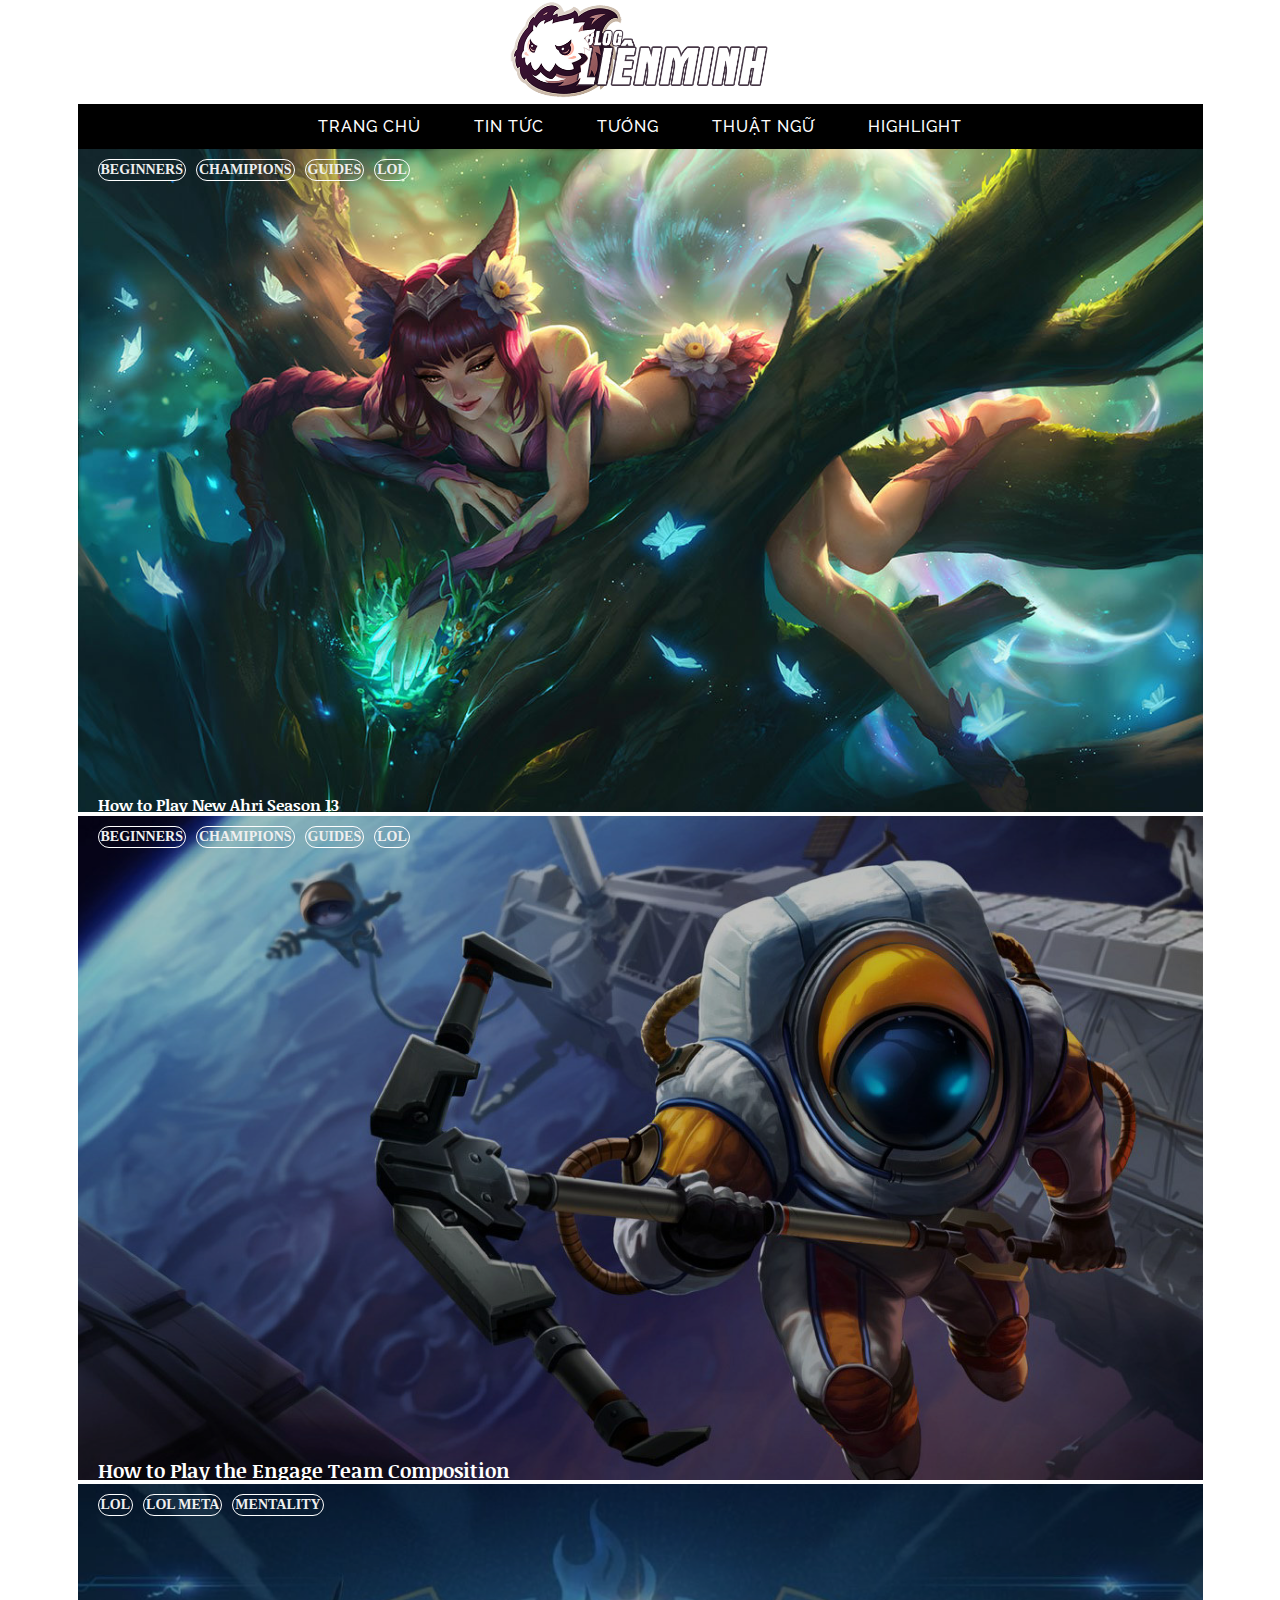
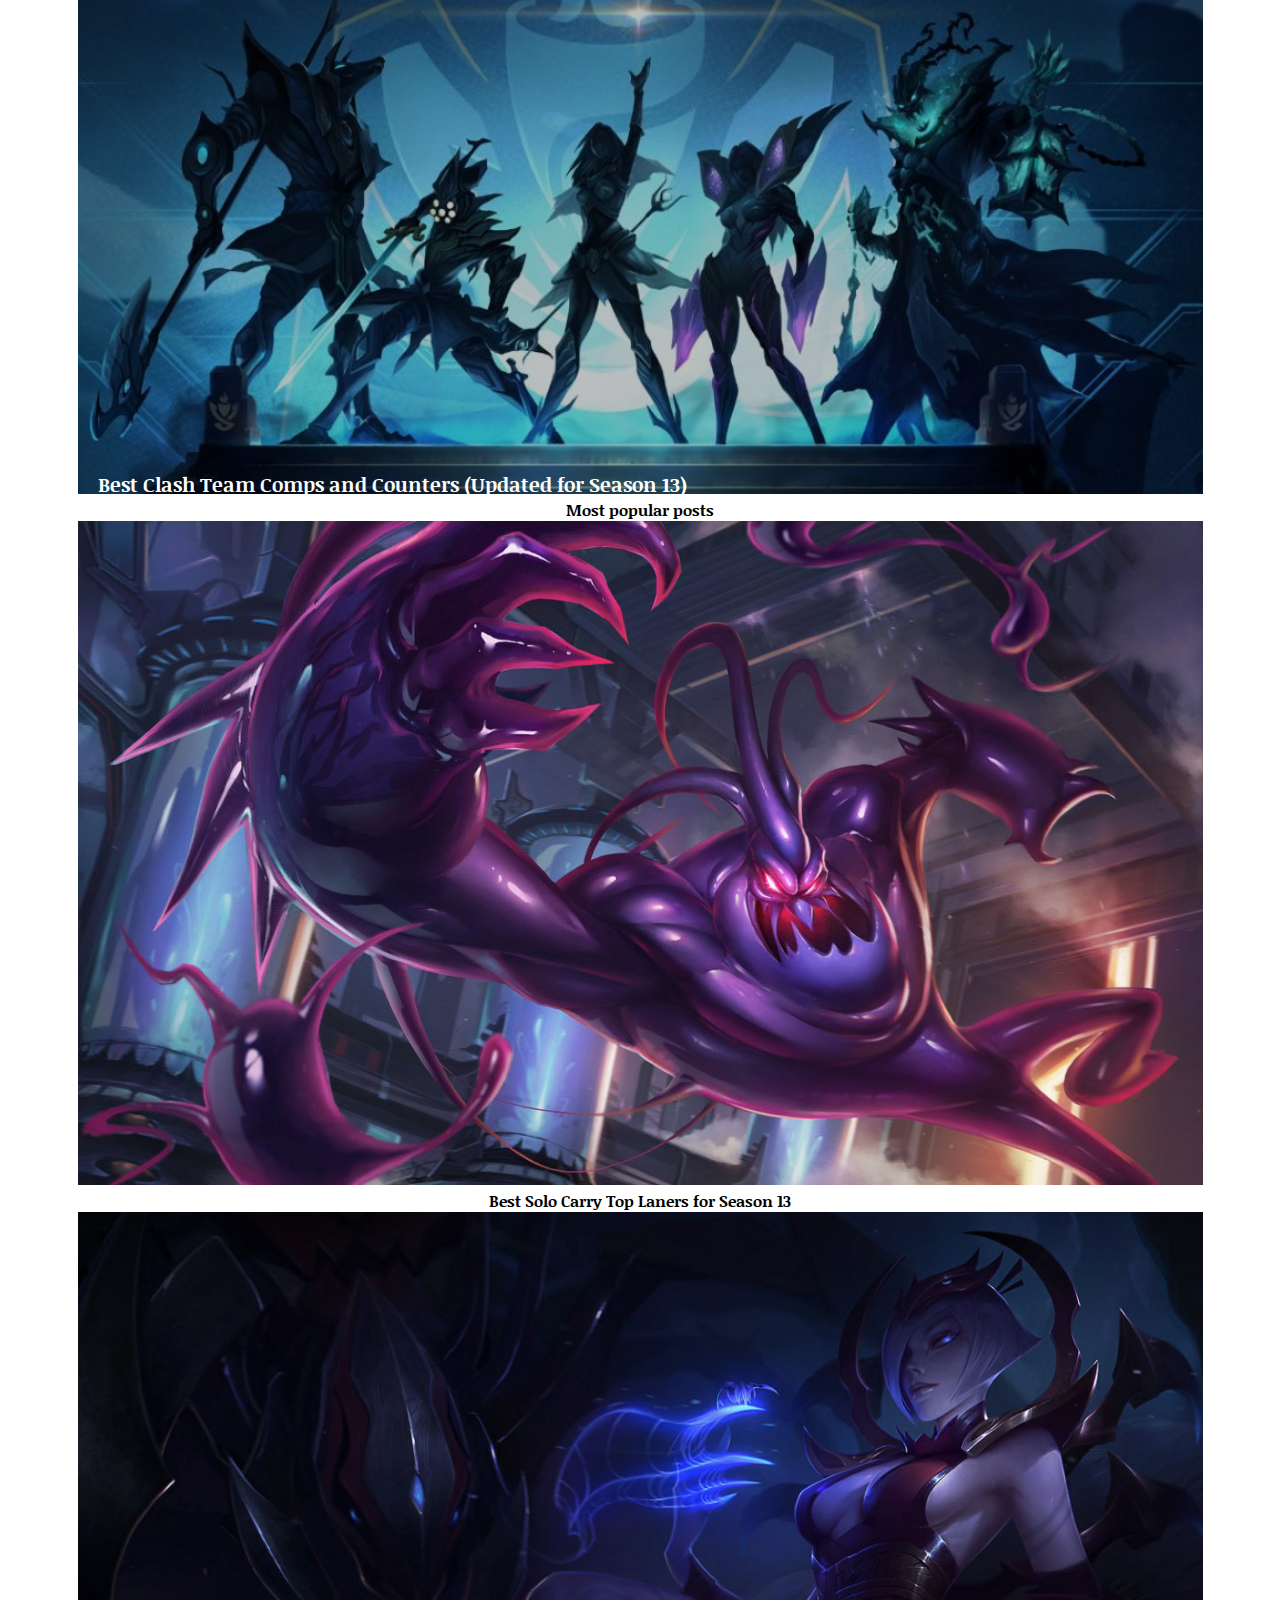
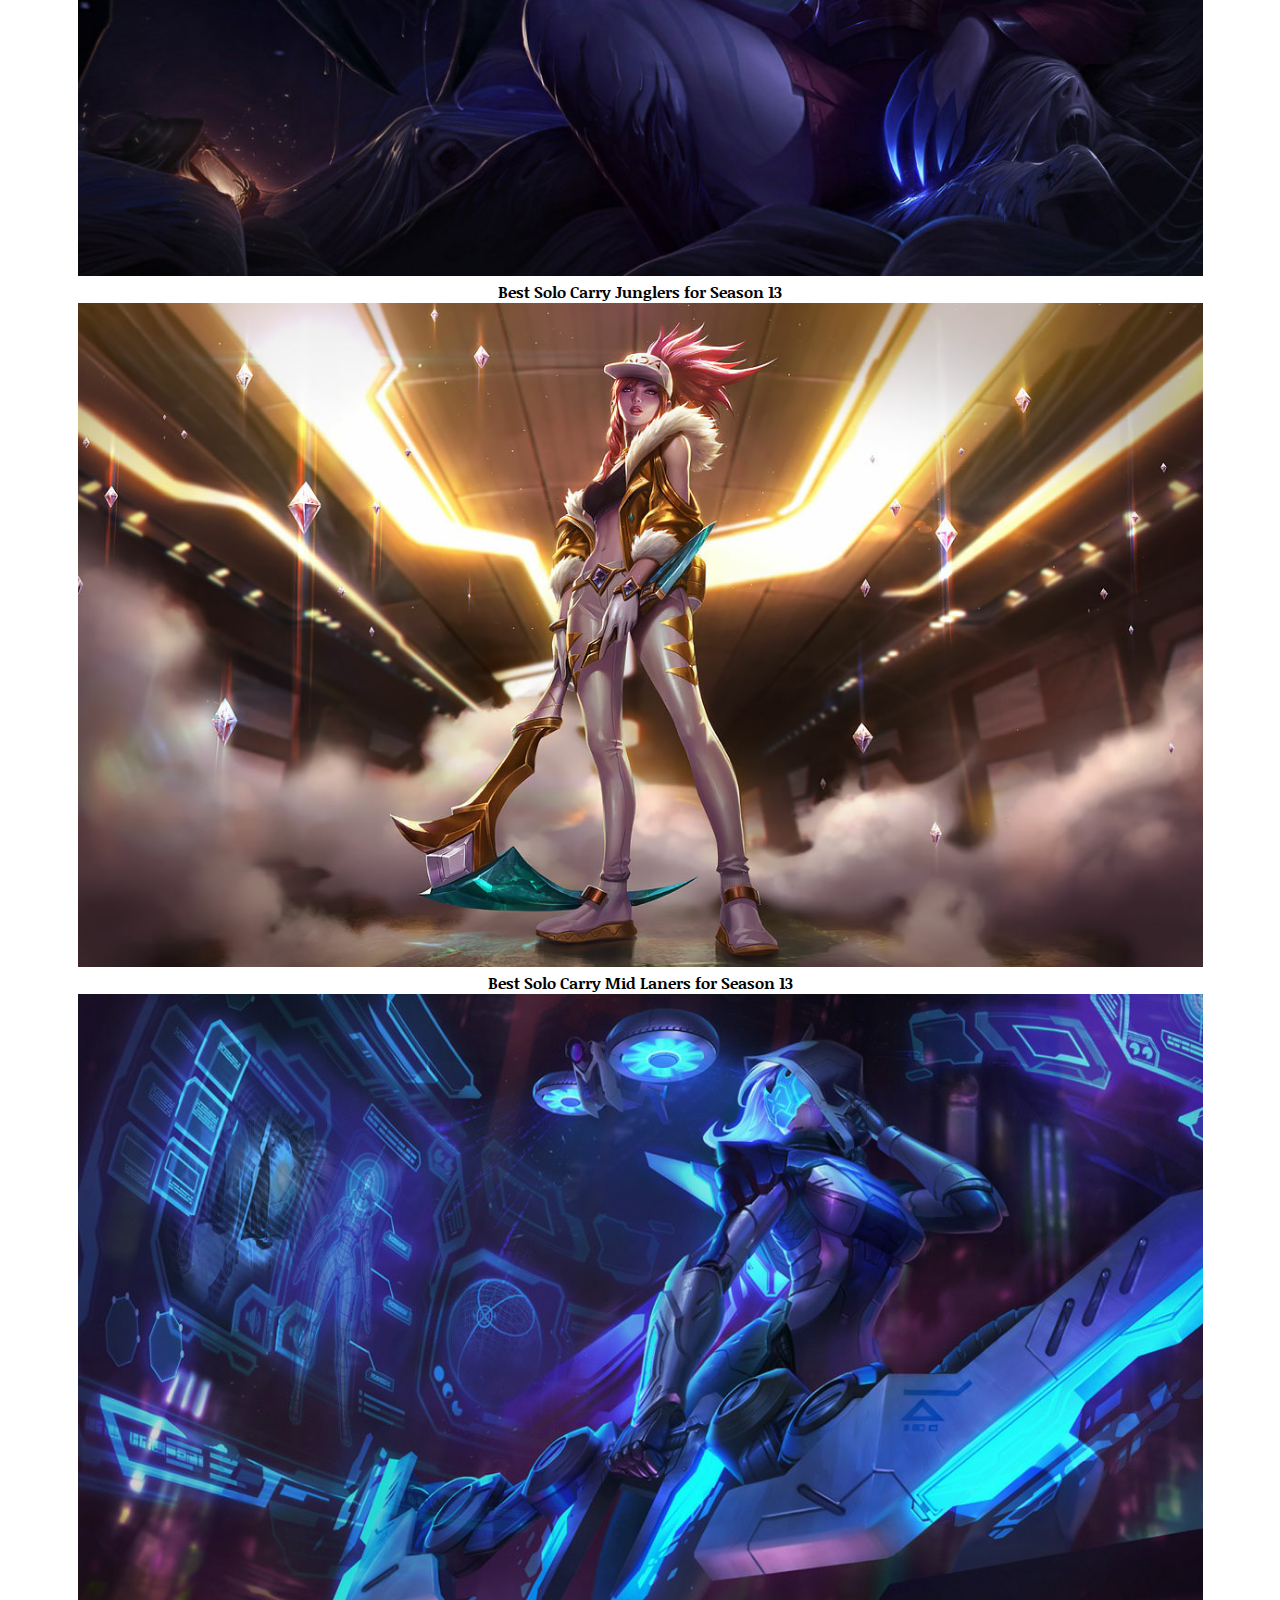
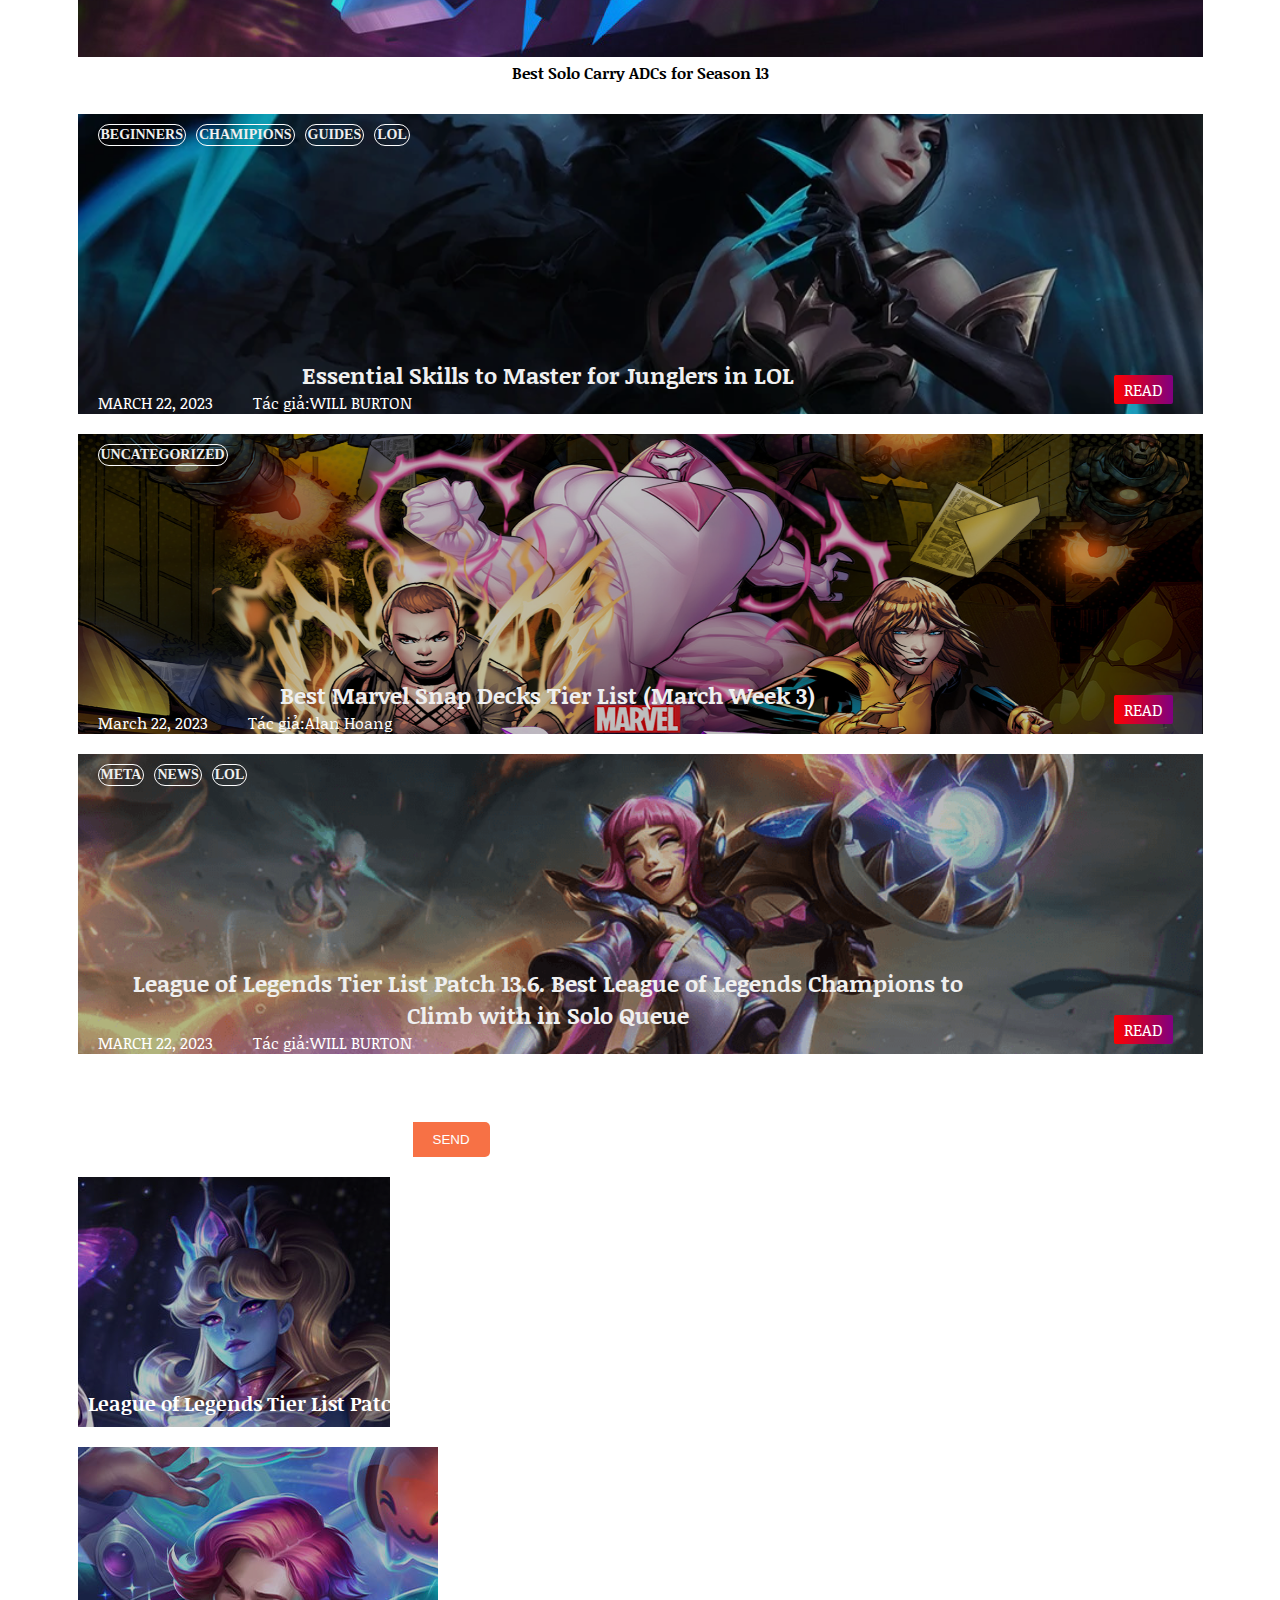
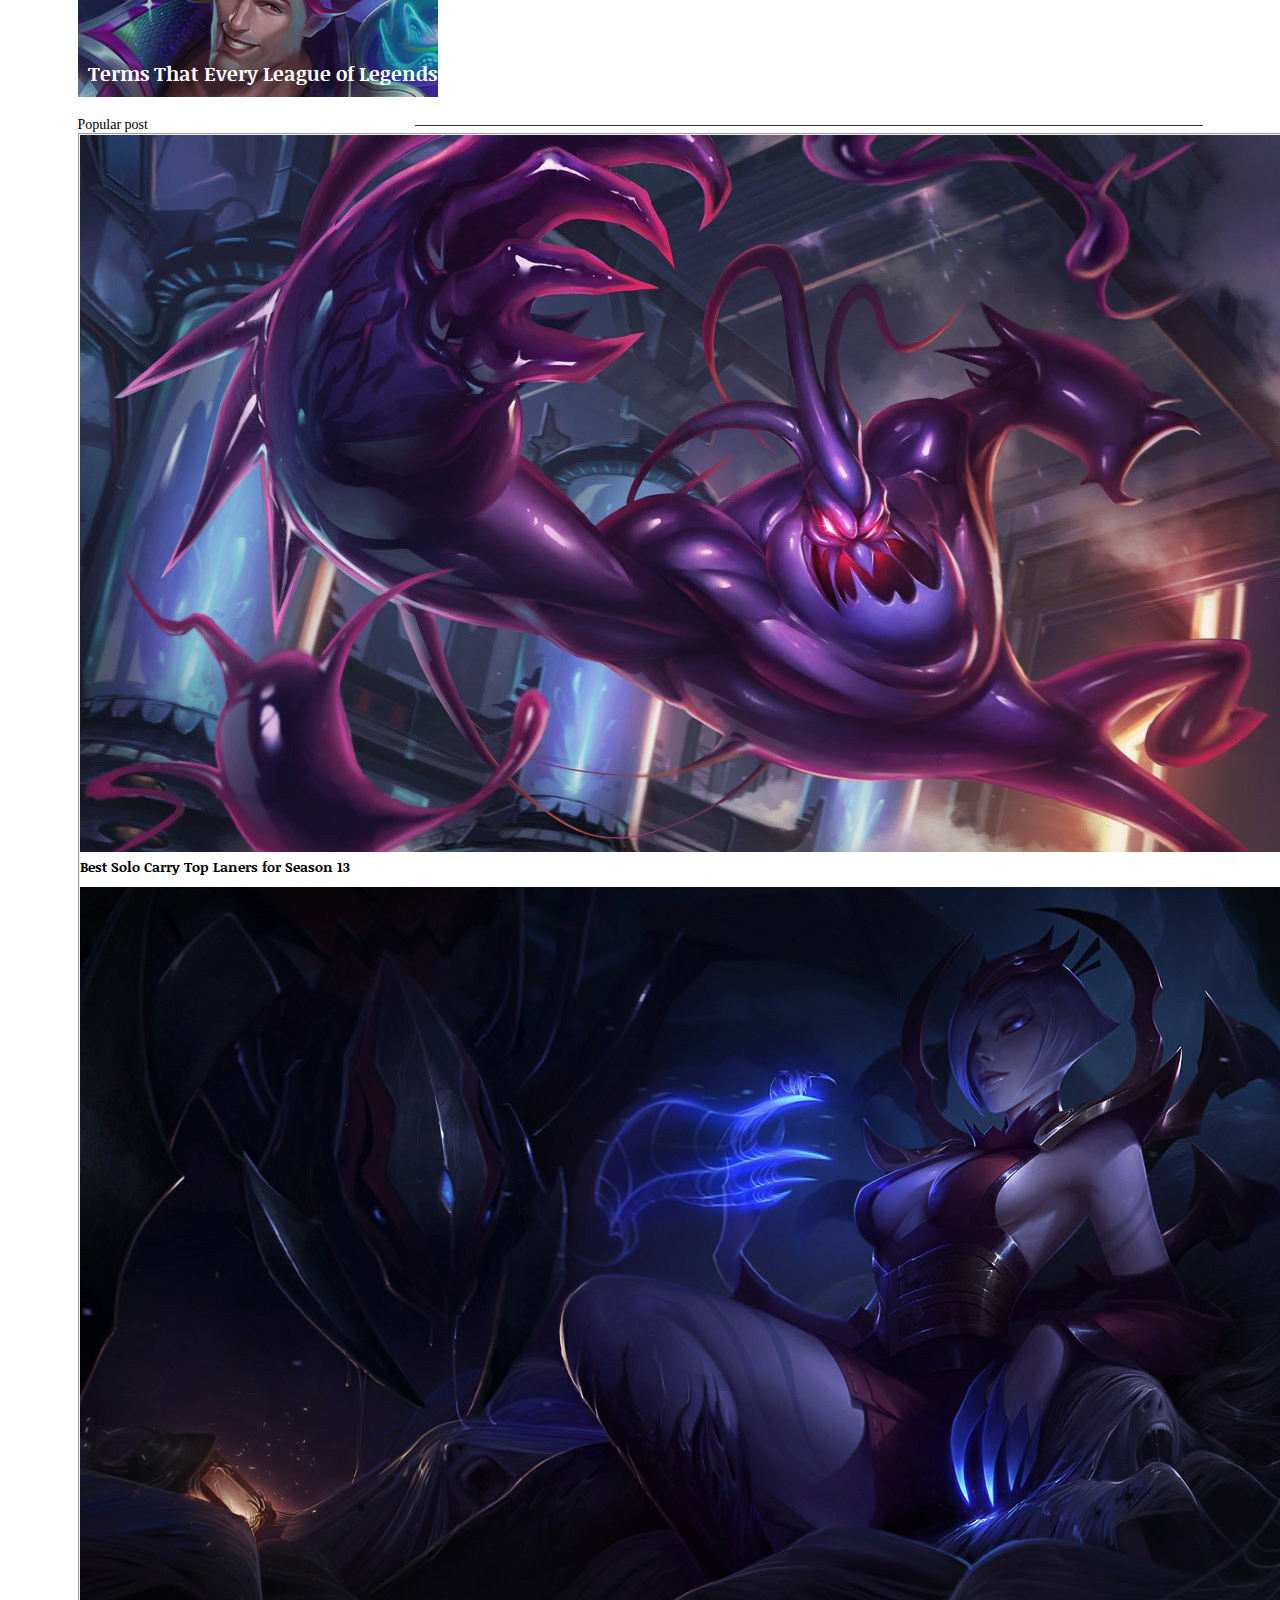
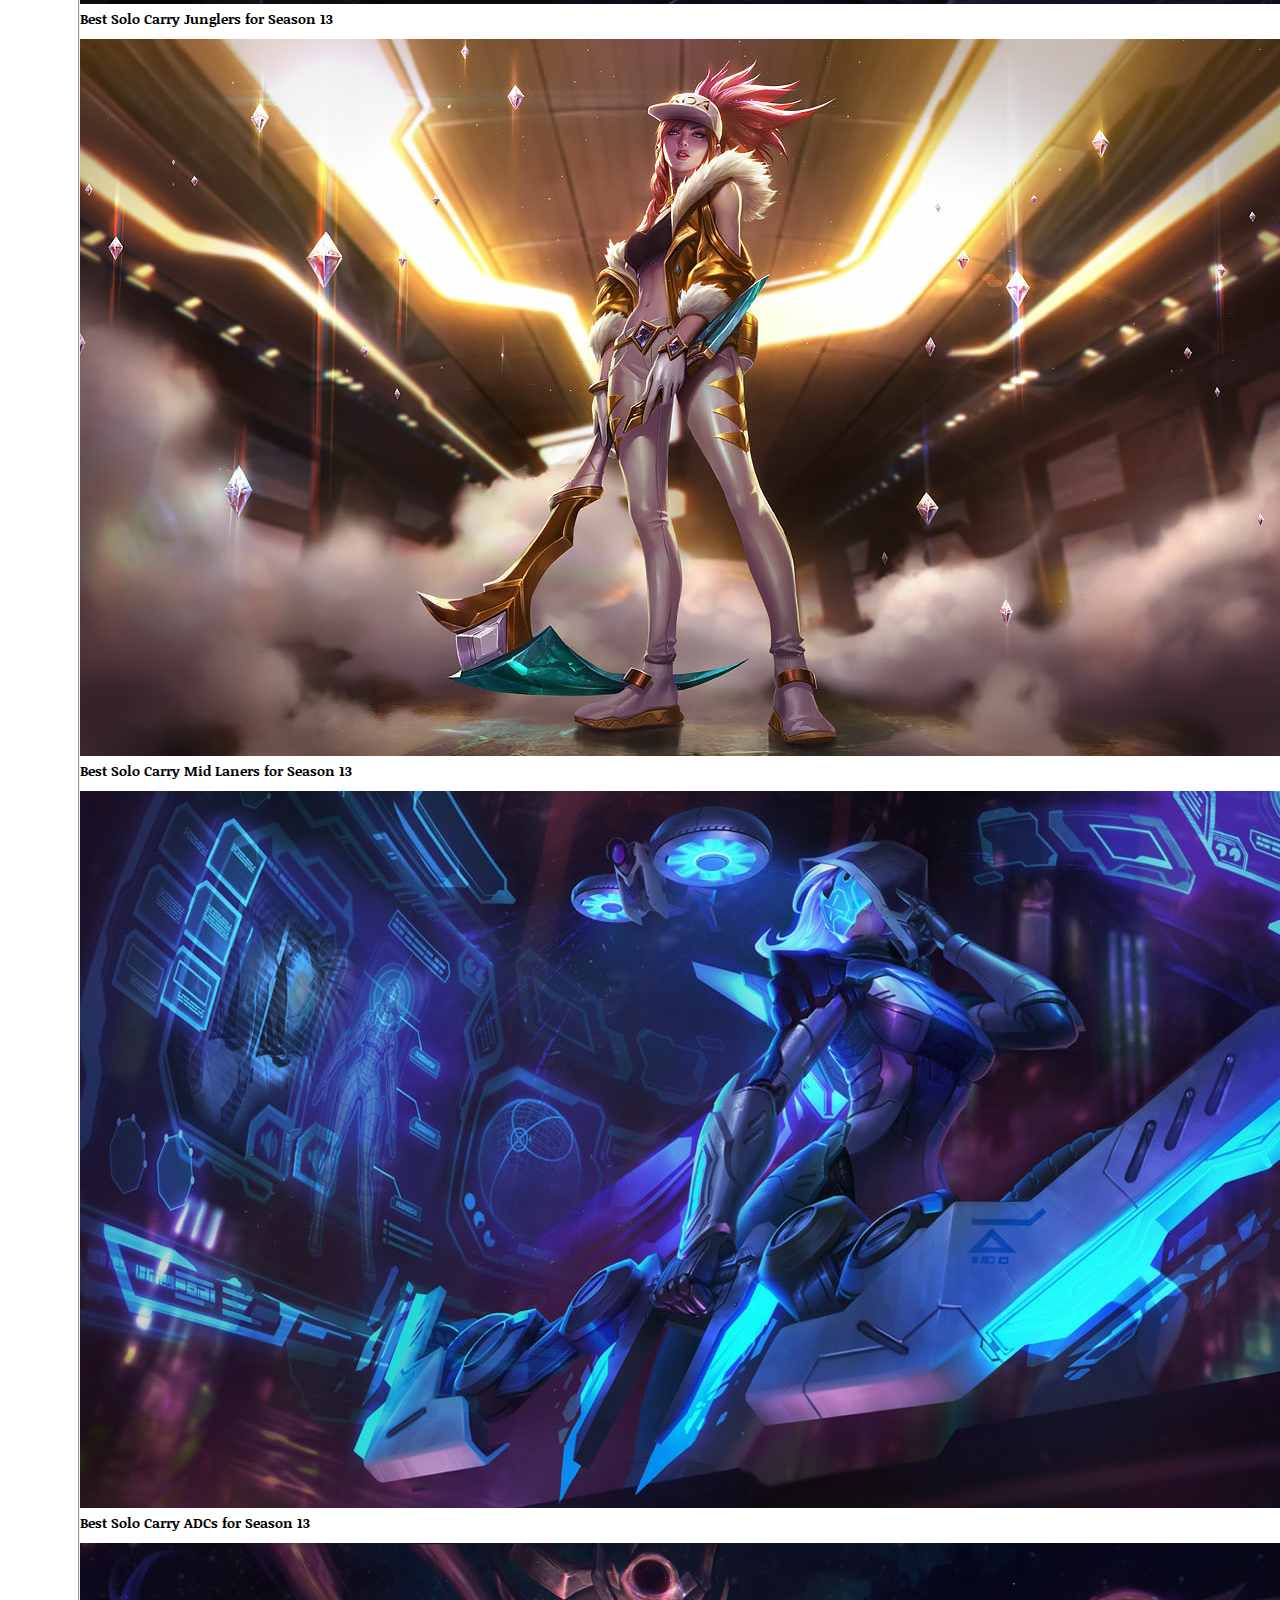
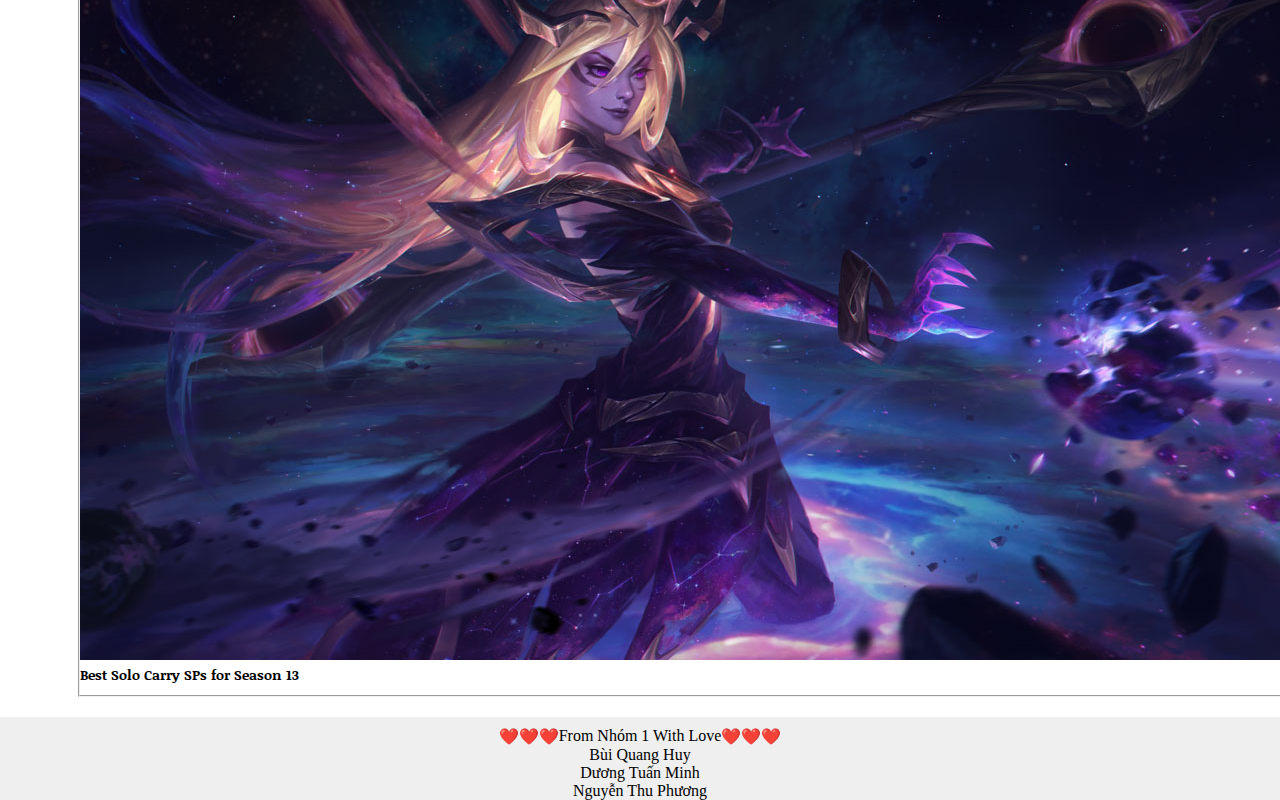
<file: index.html>
<!DOCTYPE html>
<html lang="en">
<head>
    <meta charset="UTF-8">
    <meta http-equiv="X-UA-Compatible" content="IE=edge">
    <meta name="viewport" content="width=device-width, initial-scale=1.0">
    <link rel="stylesheet" href="./assets/style/index.css">
    <link rel="icon" href="./assets/img/png-transparent-league-of-legends-world-championship-computer-icons-video-game-league-of-legends-text-logo-video-game-thumbnail.png">
    <link href="https://cdn.jsdelivr.net/npm/bootstrap@5.3.0-alpha1/dist/css/bootstrap.min.css" rel="stylesheet" integrity="sha384-GLhlTQ8iRABdZLl6O3oVMWSktQOp6b7In1Zl3/Jr59b6EGGoI1aFkw7cmDA6j6gD" crossorigin="anonymous">
    <link href='https://unpkg.com/boxicons@2.1.4/css/boxicons.min.css' rel='stylesheet'>
    <title>Trang chủ</title>
</head>
<body>
    <div class="header container">
        <div class="logo"> <a href=""> <img src="./assets/img/logo-beta.png" alt=""></a></div>
         
        <div class="menu">
            <ul class="d-flex">
              <li class="flex-fill"><a href="index.html">Trang chủ</a></li>
              <li class="flex-fill"><a href="tintuc.html">Tin Tức</a></li>
              <li class="flex-fill"><a href="tuong.html">Tướng</a></li>
              <li class="flex-fill"><a href="thuatngu.html">Thuật ngữ</a></li>
              <li class="flex-fill"><a href="highlight.html">Highlight</a></li>
            </ul>
          </div>
          </div>
          <div class="container">
            <div class="main row">
                <div class="main_item1 col-xl-8 col-md-6 col-sm-12">
                    <div class="tag">
                        <p>BEGINNERS</p>
                        <p>CHAMIPIONS</p>
                        <p>GUIDES</p>
                        <p>LOL</p>
                    </div>
                    <img src="./assets/img/splash-art-elderwood-ahri.jpg" alt="">
                    <a href=""><h2>How to Play New Ahri Season 13</h2></a>
                </div>
                <div class="main_item2 col-xl-4 col-md-6 col-sm-12 ">
                    <div class="main_item21">
                        <div class="tag">
                            <p>BEGINNERS</p>
                            <p>CHAMIPIONS</p>
                            <p>GUIDES</p>
                            <p>LOL</p>
                        </div>
                        <img src="./assets/img/splash-art-astronautilus.jpg" alt="">
                        <a href=""><h2>How to Play the Engage Team Composition</h2></a>
                    </div>
                    <div class="main_item22">
                        <div class="tag">
                            <p>LOL</p>
                            <p>LOL META</p>
                            <p>MENTALITY</p>
                        </div>
                        <img src="./assets/img/clash-splash-1015x550.jpg" alt="">
                        <a href=""><h2>Best Clash Team Comps and Counters (Updated for Season 13)</h2></a>
                    </div>
                    
                </div>
              </div>
    <h2>Most popular posts</h2>
              <div class="mostpopular row ">
                
                <div class="mostpopular_item1 col-xl-3 col-md-6 col-sm-12">
                    <img src="./assets/img/splash-art-special-weapon-zac.jpg" alt="">
                    <h5>Best Solo Carry Top Laners for Season 13</h5>
                </div>
                <div class="mostpopular_item1 col-xl-3 col-md-6 col-sm-12">
                    <img src="./assets/img/splash-art-blood-moon-elise.jpg" alt="">
                    <h5>Best Solo Carry Junglers for Season 13</h5>
                </div>
                <div class="mostpopular_item1 col-xl-3 col-md-6 col-sm-12">
                    <img src="./assets/img/splash-art-kda-akali-prestige.jpg" alt="">
                    <h5>Best Solo Carry Mid Laners for Season 13</h5>
                </div>
                <div class="mostpopular_item1 col-xl-3 col-md-6 col-sm-12">
                    <img src="./assets/img/splash-art-project-ashe.jpg" alt="">
                    <h5>Best Solo Carry ADCs for Season 13</h5>
                </div>
            
              </div>

              <div class="content row">
                <div class="left col-xl-9 col-md-12 col-sm-12">
                    <div class="left_item1">
                        <div class="tag_left_item1">
                            <p>BEGINNERS</p>
                            <p>CHAMIPIONS</p>
                            <p>GUIDES</p>
                            <p>LOL</p>
                        </div>
                        <img src="./assets/img/49478fe9-evelynn-splash-1.webp" alt="">
                        <div class="tilte_left_item1">
                            <a href=""><h2>Essential Skills to Master for Junglers in LOL</h2></a>
                            <div class="time_tacgia">
                                <p>MARCH 22, 2023</p>
                                <p>Tác giả:WILL BURTON</p>
                            </div>
                            
                        </div>
                        <a class="read" href="#">READ</a>   
                    </div>
                    <div class="left_item1">
                        <div class="tag_left_item1">
                            <p>Uncategorized</p>
                        </div>
                        <div class="imgbg"><img src="./assets/img/49478fe9-evelynn-splash-2.webp" alt=""></div>
                        
                        <div class="tilte_left_item1">
                            <a href=""><h2>Best Marvel Snap Decks Tier List (March Week 3)</h2></a>
                            <div class="time_tacgia">
                                <p>March 22, 2023</p>
                                <p>Tác giả:Alan Hoang</p>
                            </div>
                            
                        </div>
                        <a class="read" href="#">READ</a>   
                    </div>
                    <div class="left_item1">
                        <div class="tag_left_item1">
                            <p>META</p>
                            <p>NEWS</p>
                            <p>LOL</p>
                        </div>
                        <img src="./assets/img/33d67ce4-prestige-battle-cat-jinx-splash-crop.webp" alt="">
                        <div class="tilte_left_item1">
                            <a href=""><h2>League of Legends Tier List Patch 13.6. Best League of Legends Champions to Climb with in Solo Queue</h2></a>
                            <div class="time_tacgia">
                                <p>MARCH 22, 2023</p>
                                <p>Tác giả:WILL BURTON</p>
                            </div>
                            
                        </div>
                        <a class="read" href="#">READ</a>   
                    </div>
                   <div class="sub">
                    <h2>Subscribe to our newsletter:</h2>
                    <form action="">
                        <input type="email">
                        <button>SEND</button>
                    </form>
                   </div>
                </div>
                
                <div class="right col-xl-3">
                    <div class="right_item1">
                        <div class="right_tag">
                            <p>LOL</p>
                        </div>
                        <!-- <img src="./assets/img/bgleft.jpg" alt=""> -->
                        <a href=""><h2>League of Legends Tier List Patch 13.6. Best League of Legends Champions to Climb with in Solo Queue</h2></a>
                    </div>
                    <div class="right_item12">
                        <div class="right_tag">
                            <p>BEGINNER</p>
                        </div>
                        <!-- <img src="./assets/img/bgleft.jpg" alt=""> -->
                        <a href=""><h2>Terms That Every League of Legends Player Should Know (UPDATED)</h2></a>
                    </div>
                    <div class="title_hr_container">
                        <div class="title_ppp">Popular post</div>
                        <hr class="custom_hr">
                      </div>
                      
                    <div class="poulular_post">
                        <fieldset>
                        <div class="popular_item1 row">
                            <img  class ="col-4"src="./assets/img/splash-art-special-weapon-zac.jpg" alt="">
                            <h5 class="col-8">Best Solo Carry Top Laners for Season 13</h5>
                        </div>
                        <div class="popular_item1 row">
                            <img class ="col-4" src="./assets/img/splash-art-blood-moon-elise.jpg" alt="">
                            <h5 class ="col-8">Best Solo Carry Junglers for Season 13</h5>
                        </div>
                        <div class="popular_item1 row">
                            <img class ="col-4" src="./assets/img/splash-art-kda-akali-prestige.jpg" alt="">
                            <h5 class ="col-8">Best Solo Carry Mid Laners for Season 13</h5>
                        </div>
                        <div class="popular_item1 row">
                            <img class ="col-4" src="./assets/img/splash-art-project-ashe.jpg" alt="">
                            <h5 class ="col-8">Best Solo Carry ADCs for Season 13</h5>
                        </div>
                        <div class="popular_item1 row">
                            <img class ="col-4" src="./assets/img/splash-art-dark-cosmic-lux.jpg" alt="">
                            <h5 class ="col-8">Best Solo Carry SPs for Season 13</h5>
                        </div>
                    </fieldset>
                    </div>
                    
                </div>
            </div>

            </div>
        
          <footer> 
            <div class="team">
                <div class="heart">❤️❤️❤️ <div class="p">From Nhóm 1 With Love</div>  ❤️❤️❤️</div>
                <p>Bùi Quang Huy</p>
                <p>Dương Tuấn Minh</p>
                <p>Nguyễn Thu Phương</p>    
            </div>
        </footer>
</div>
</body>
<script src="./assets/js/index.js"></script>
</html>
</file>
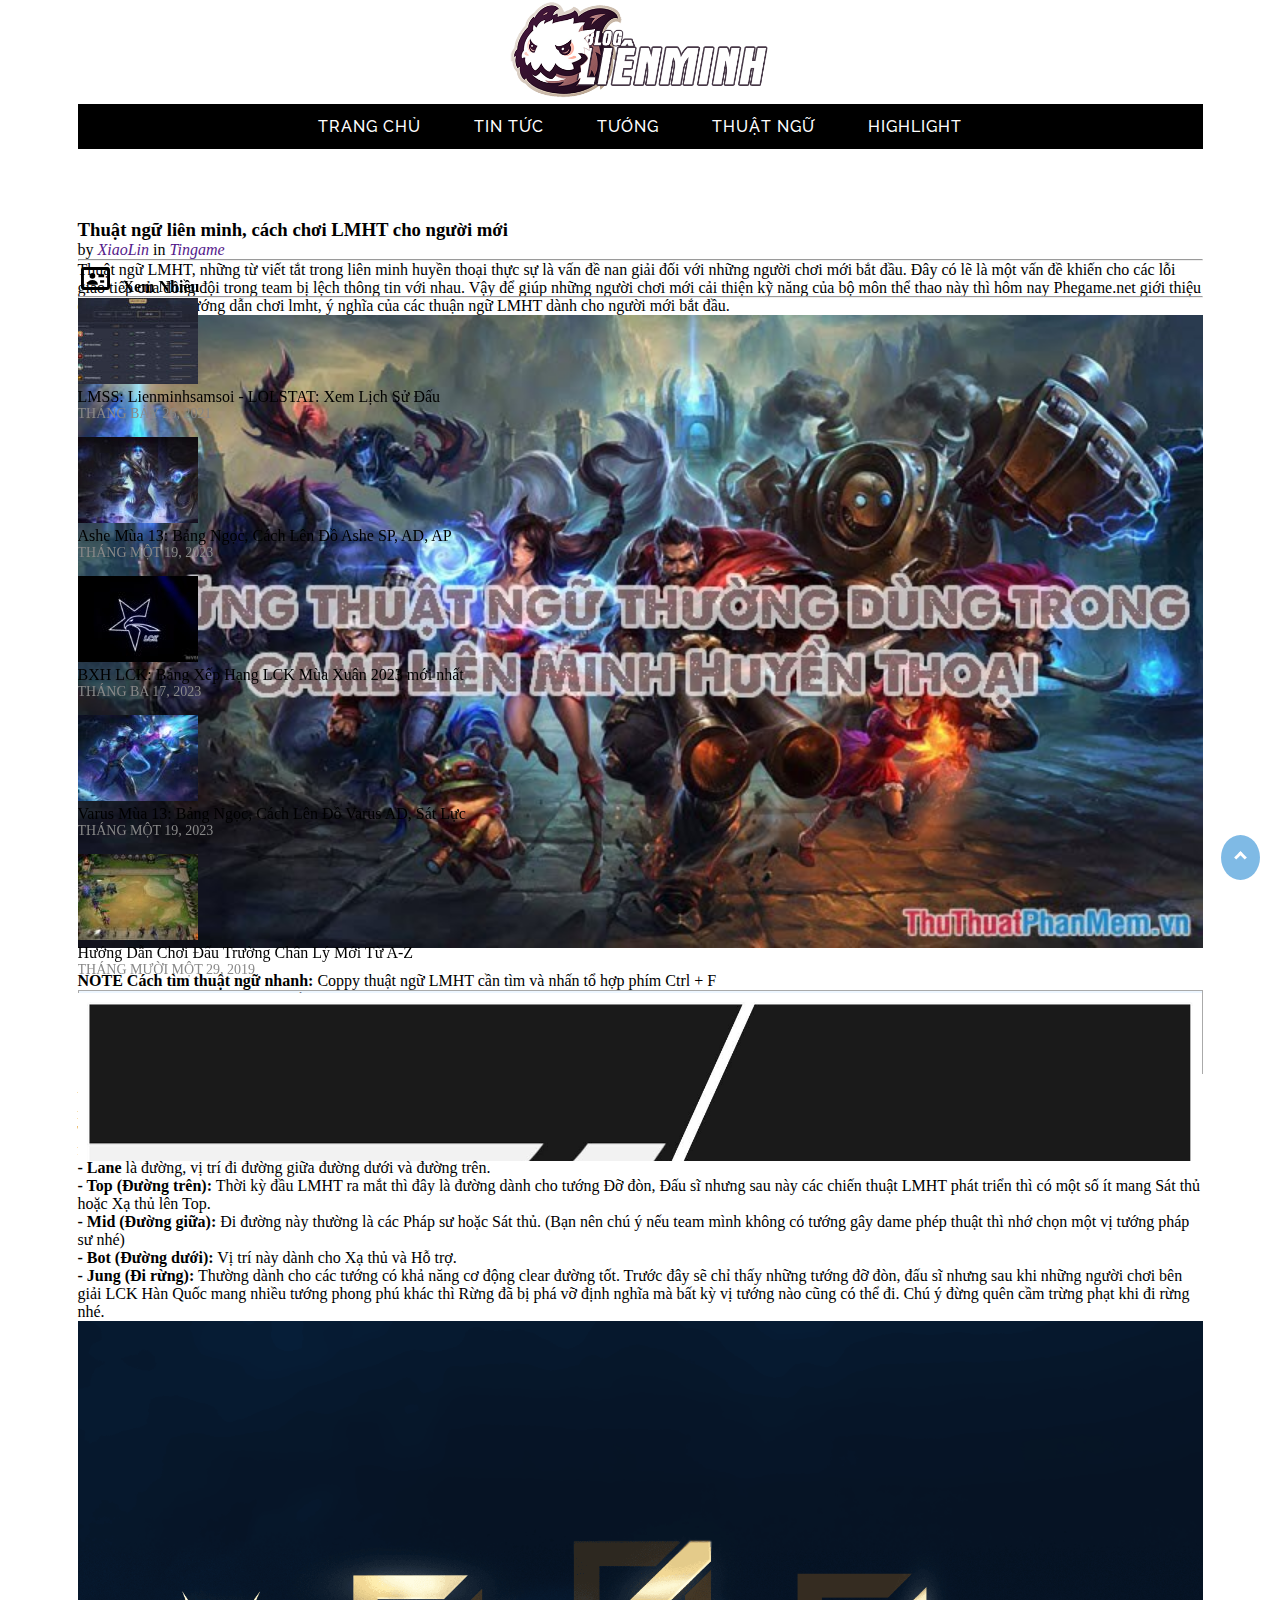
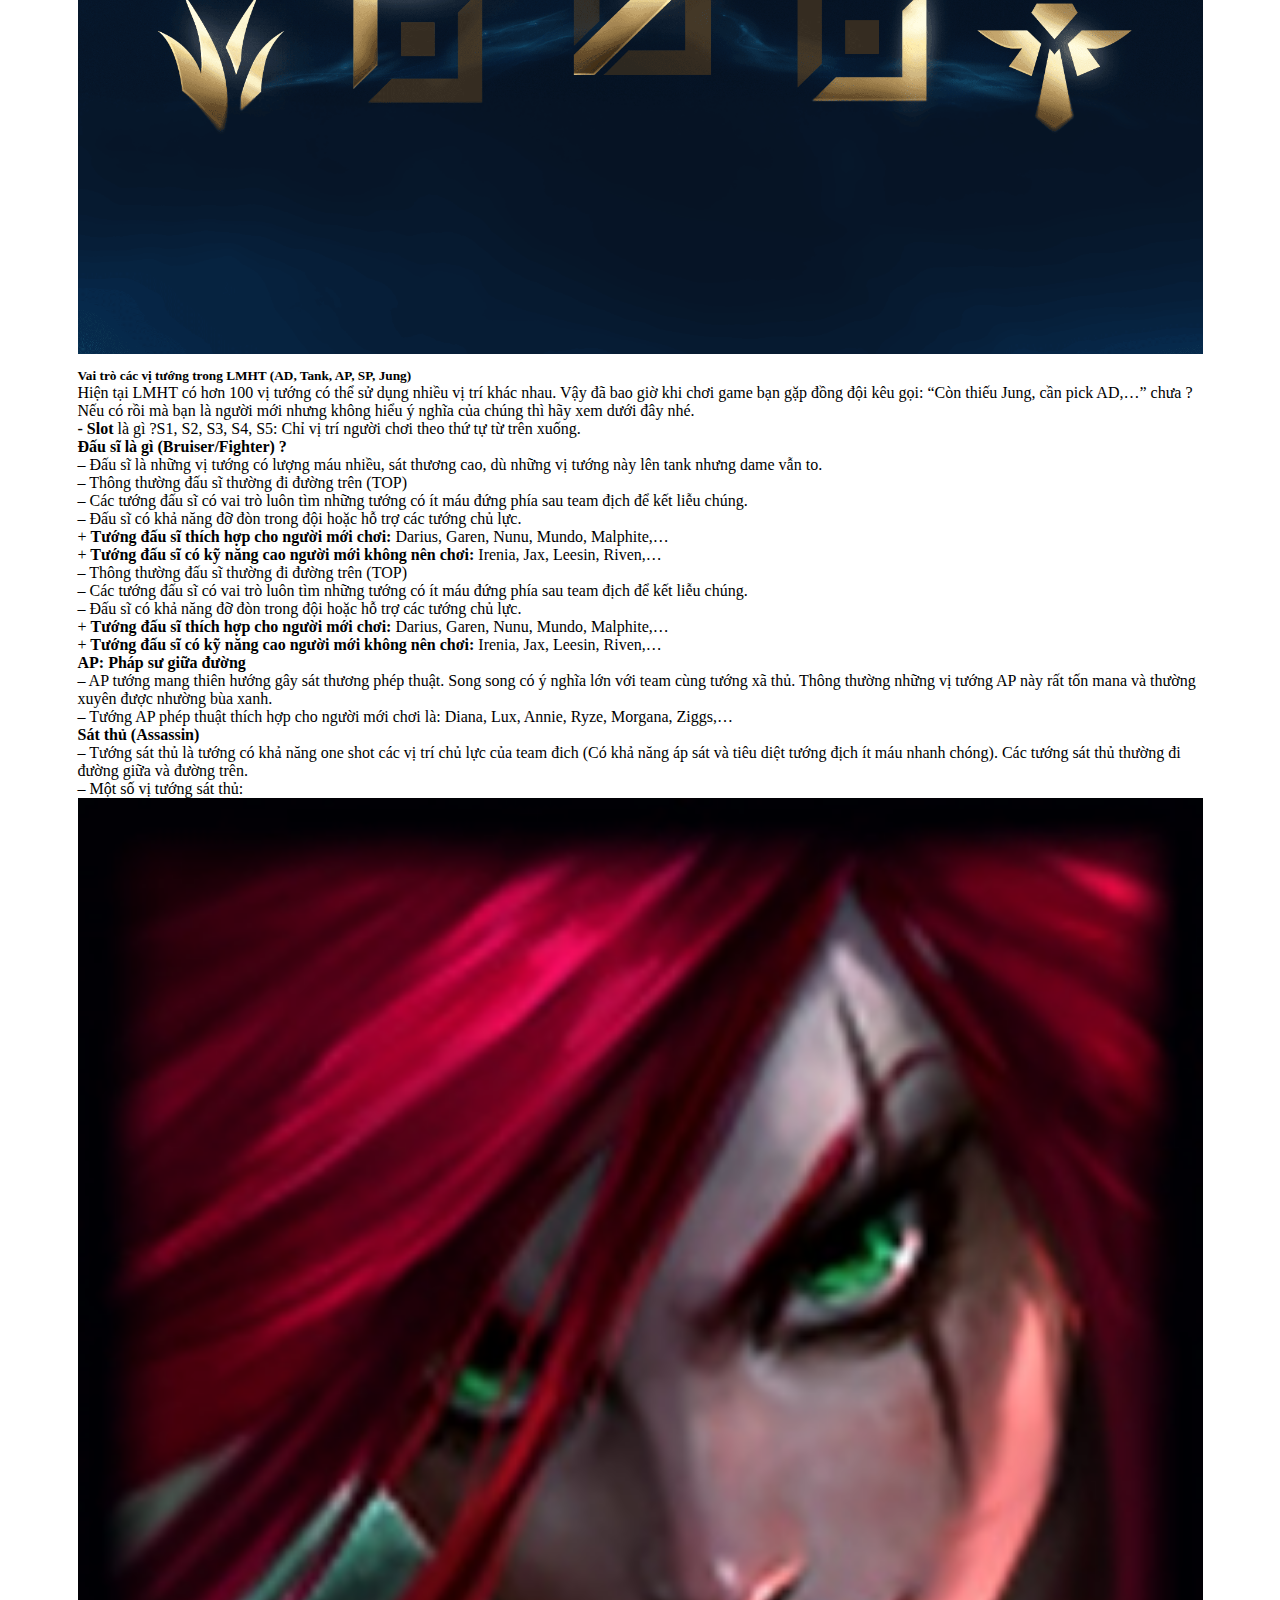
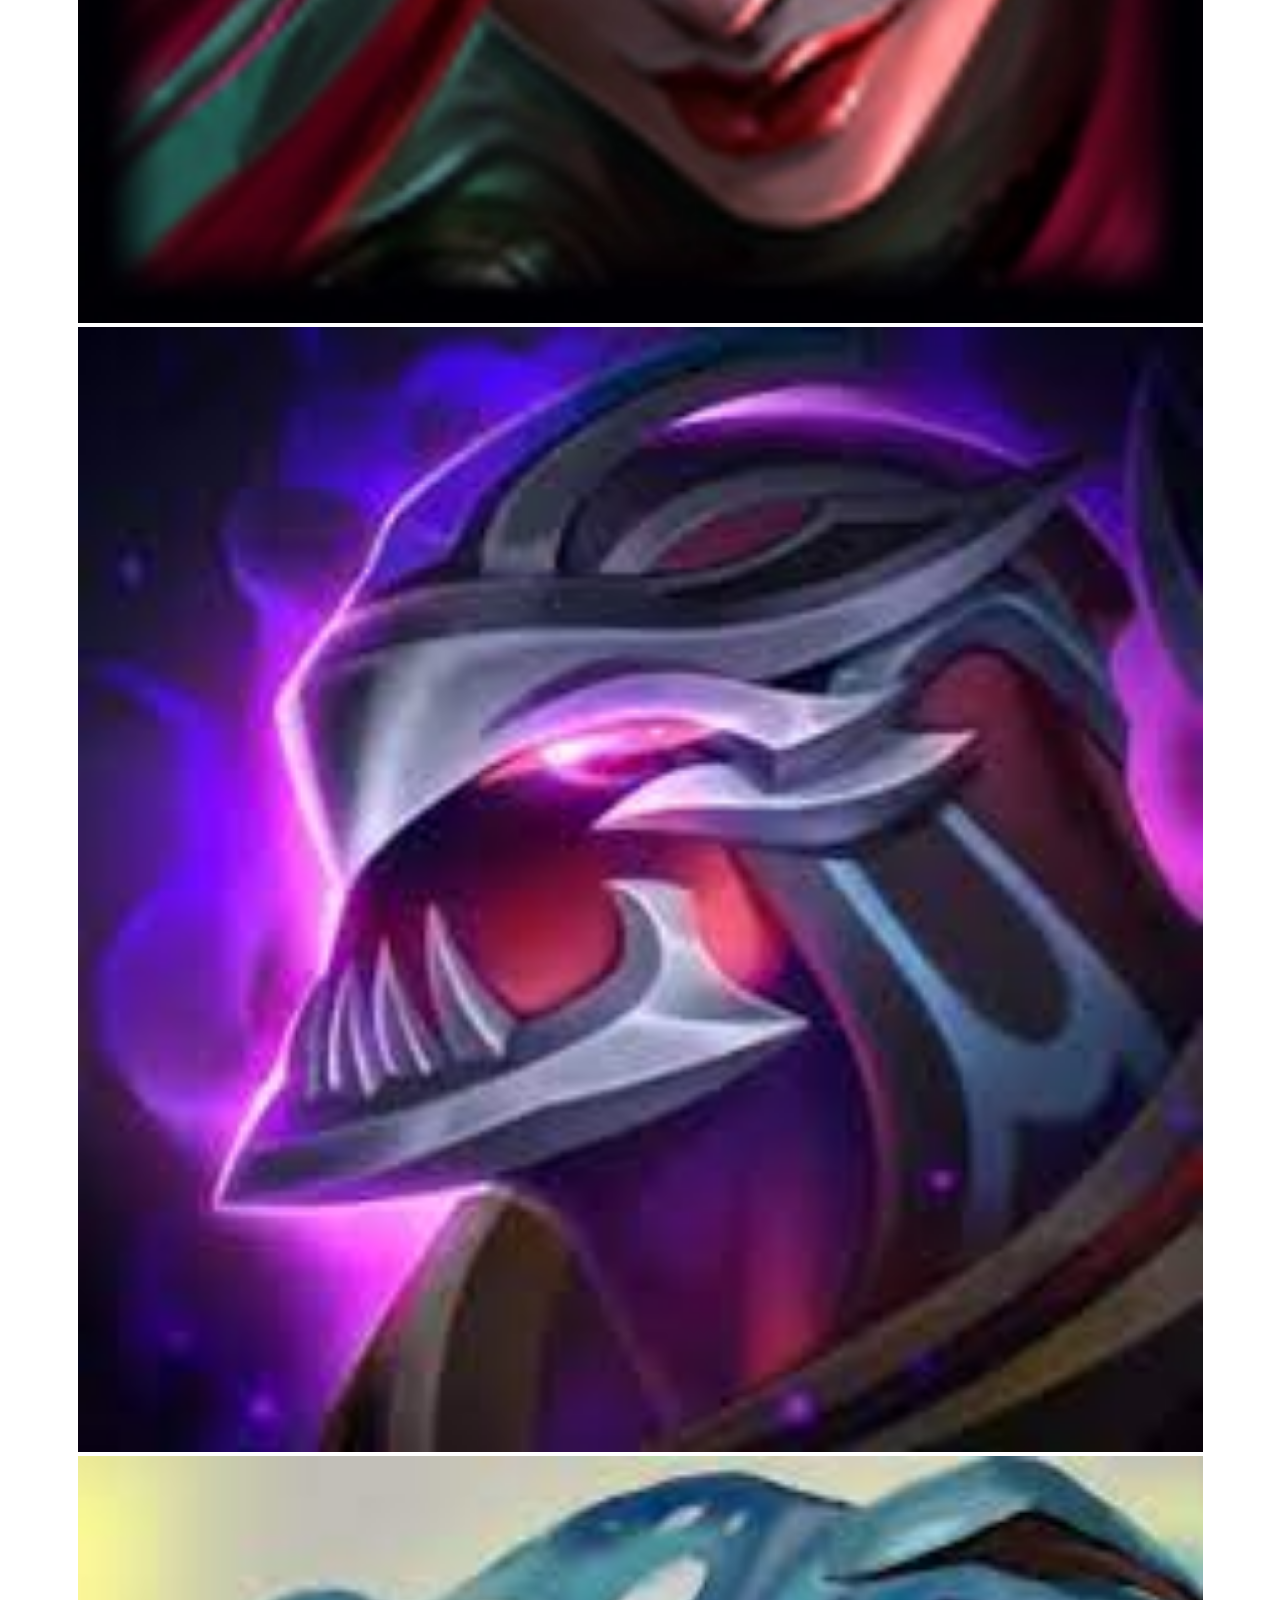
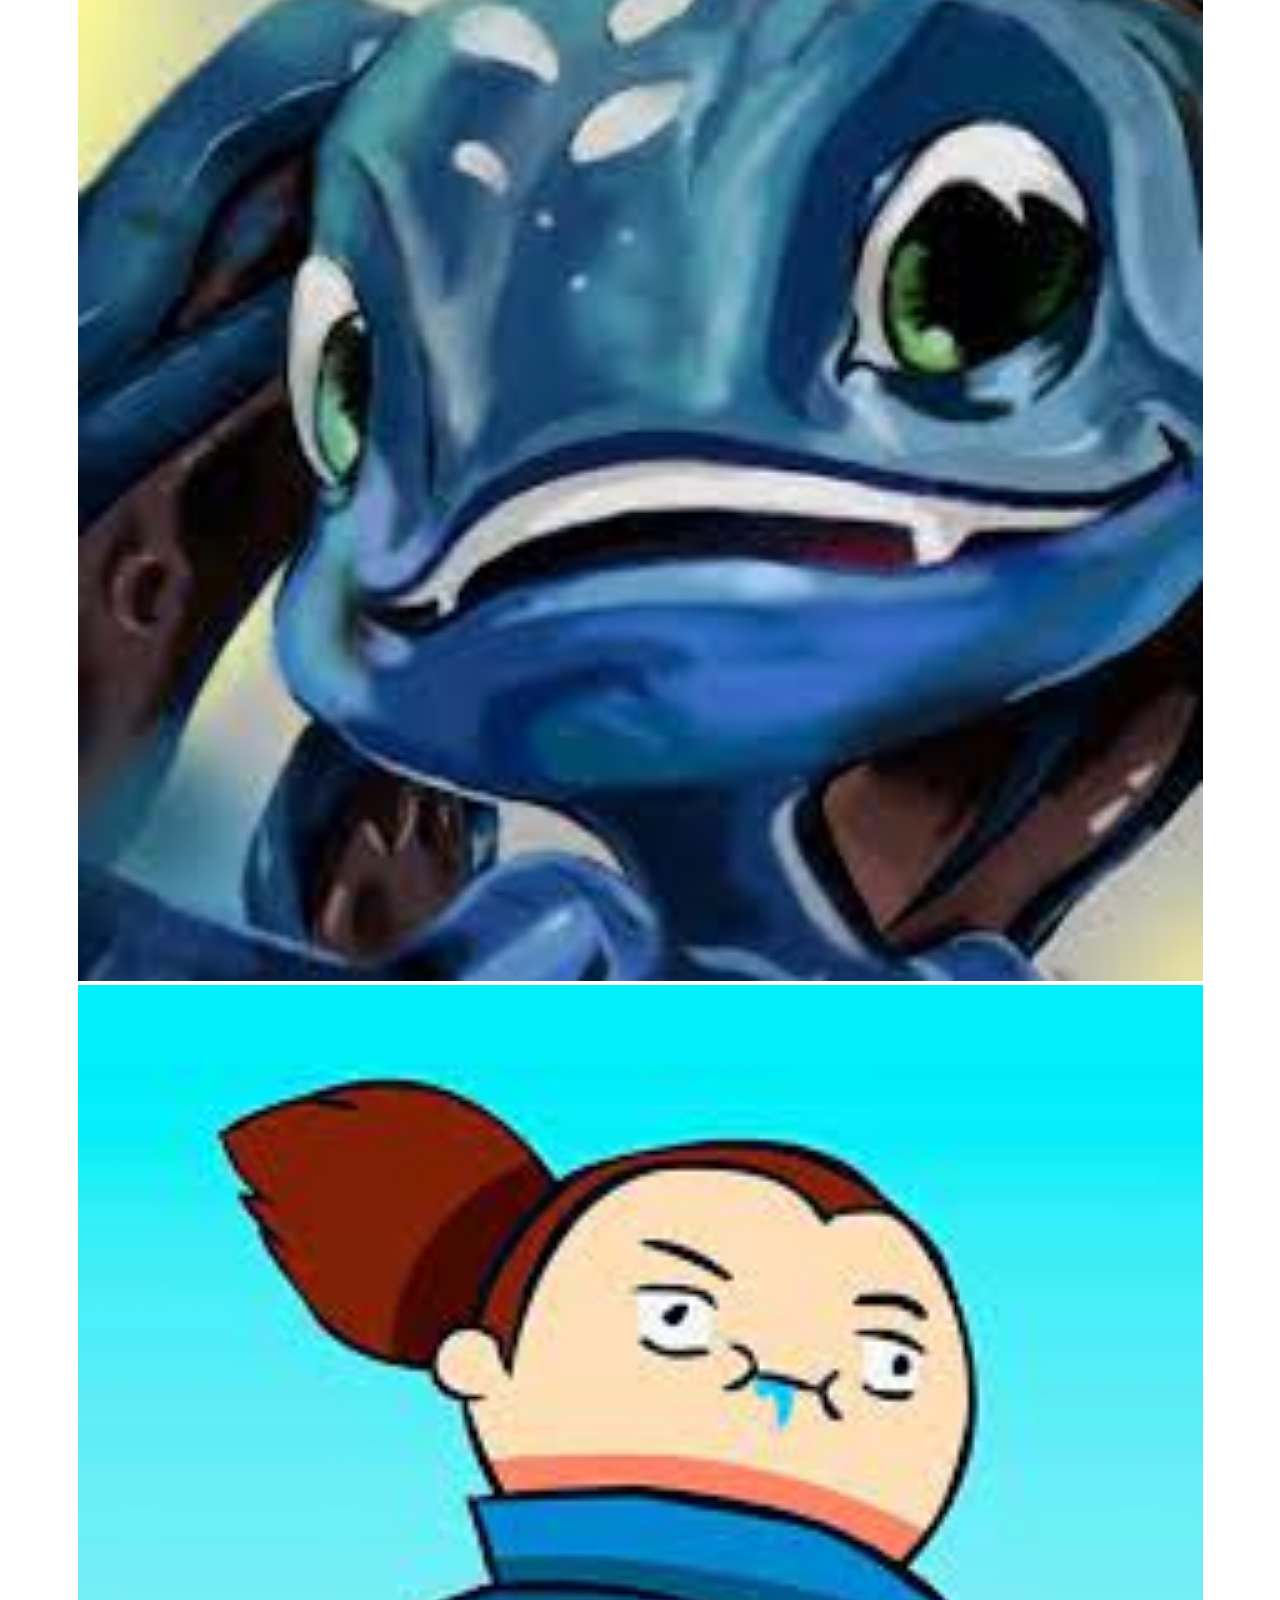
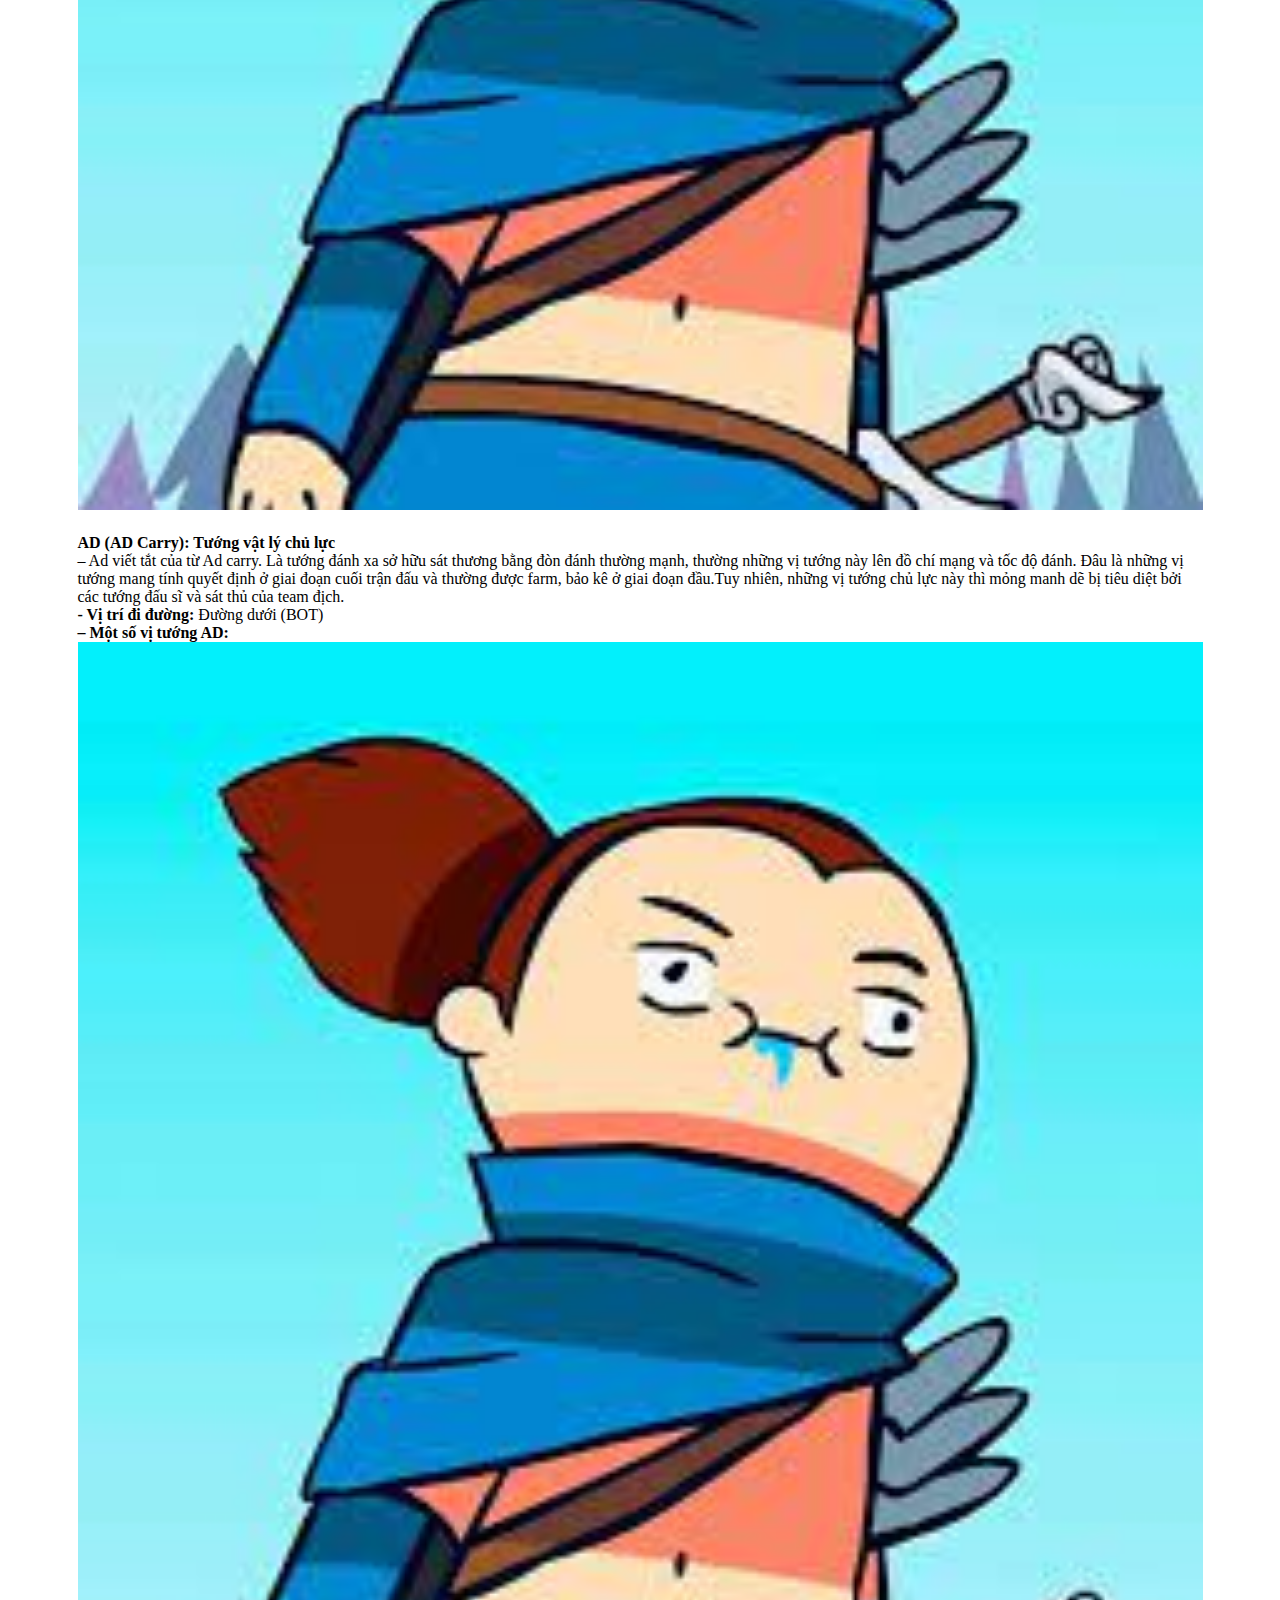
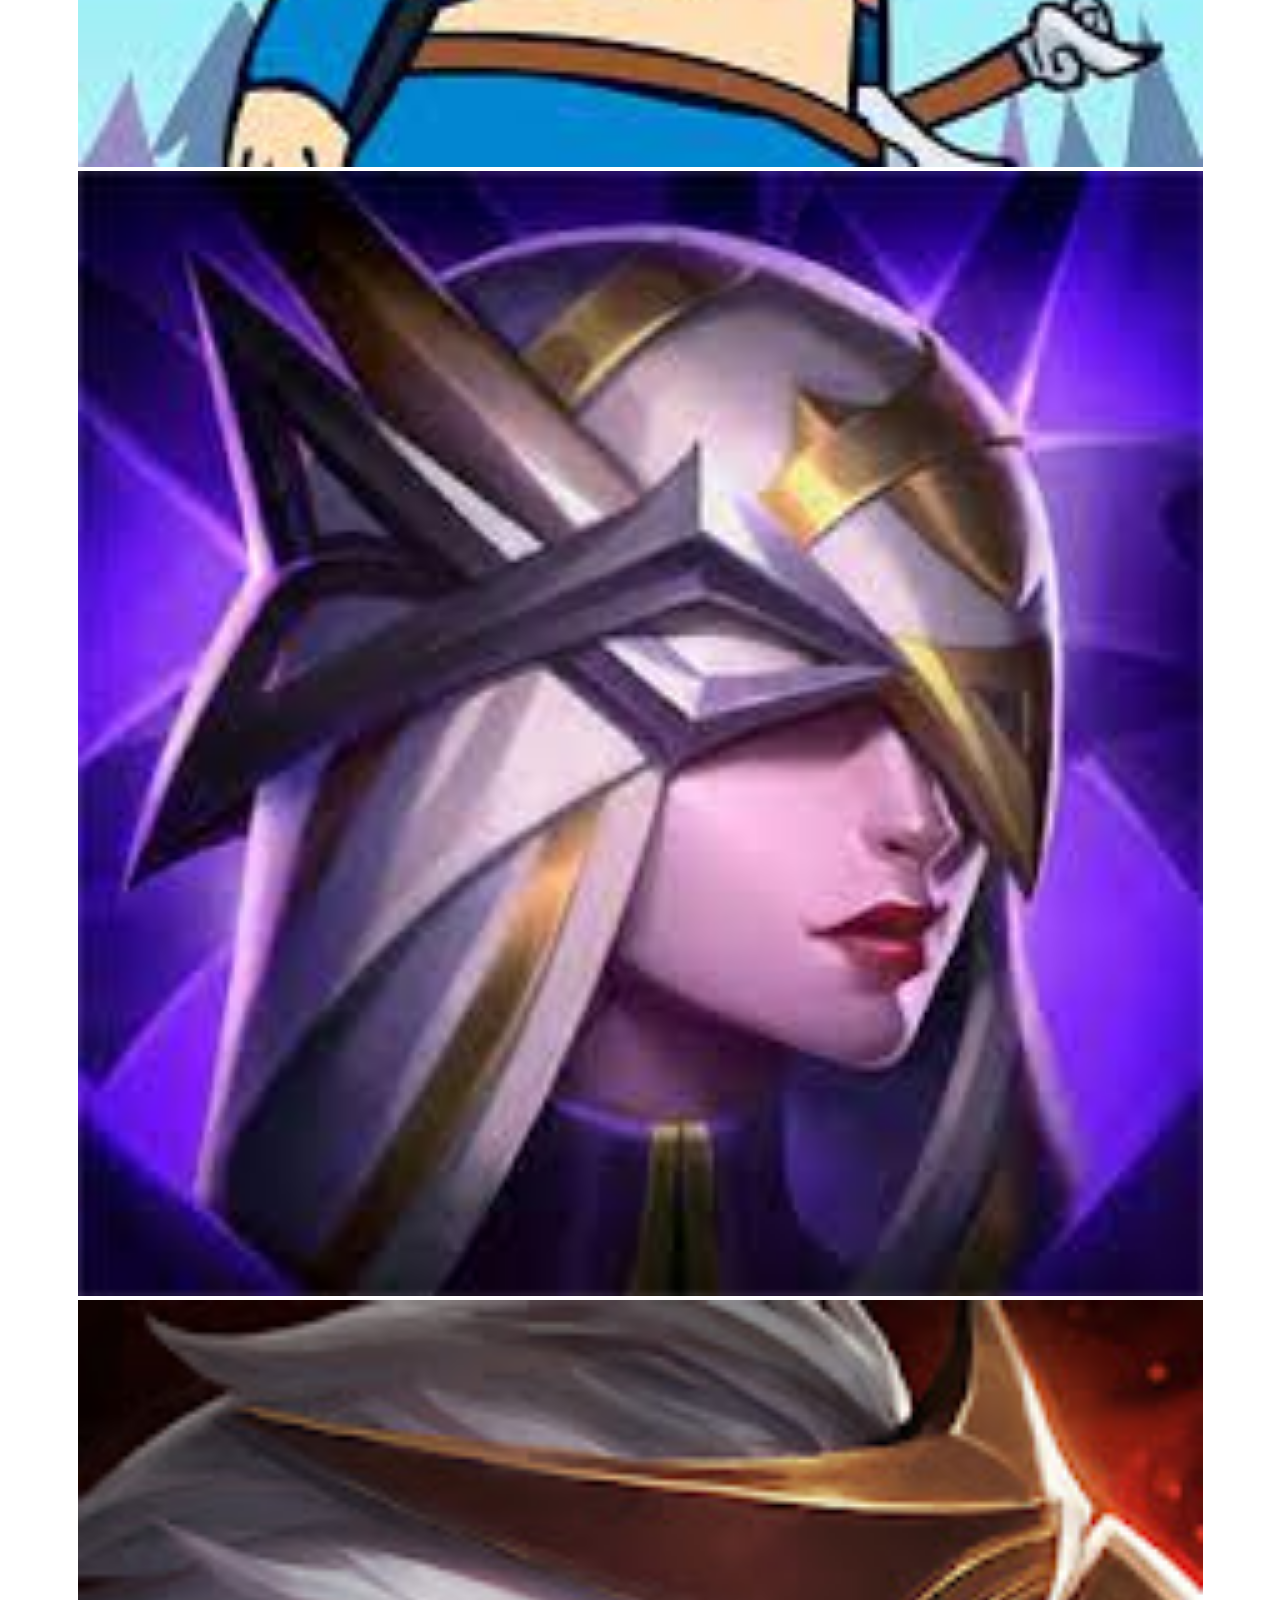
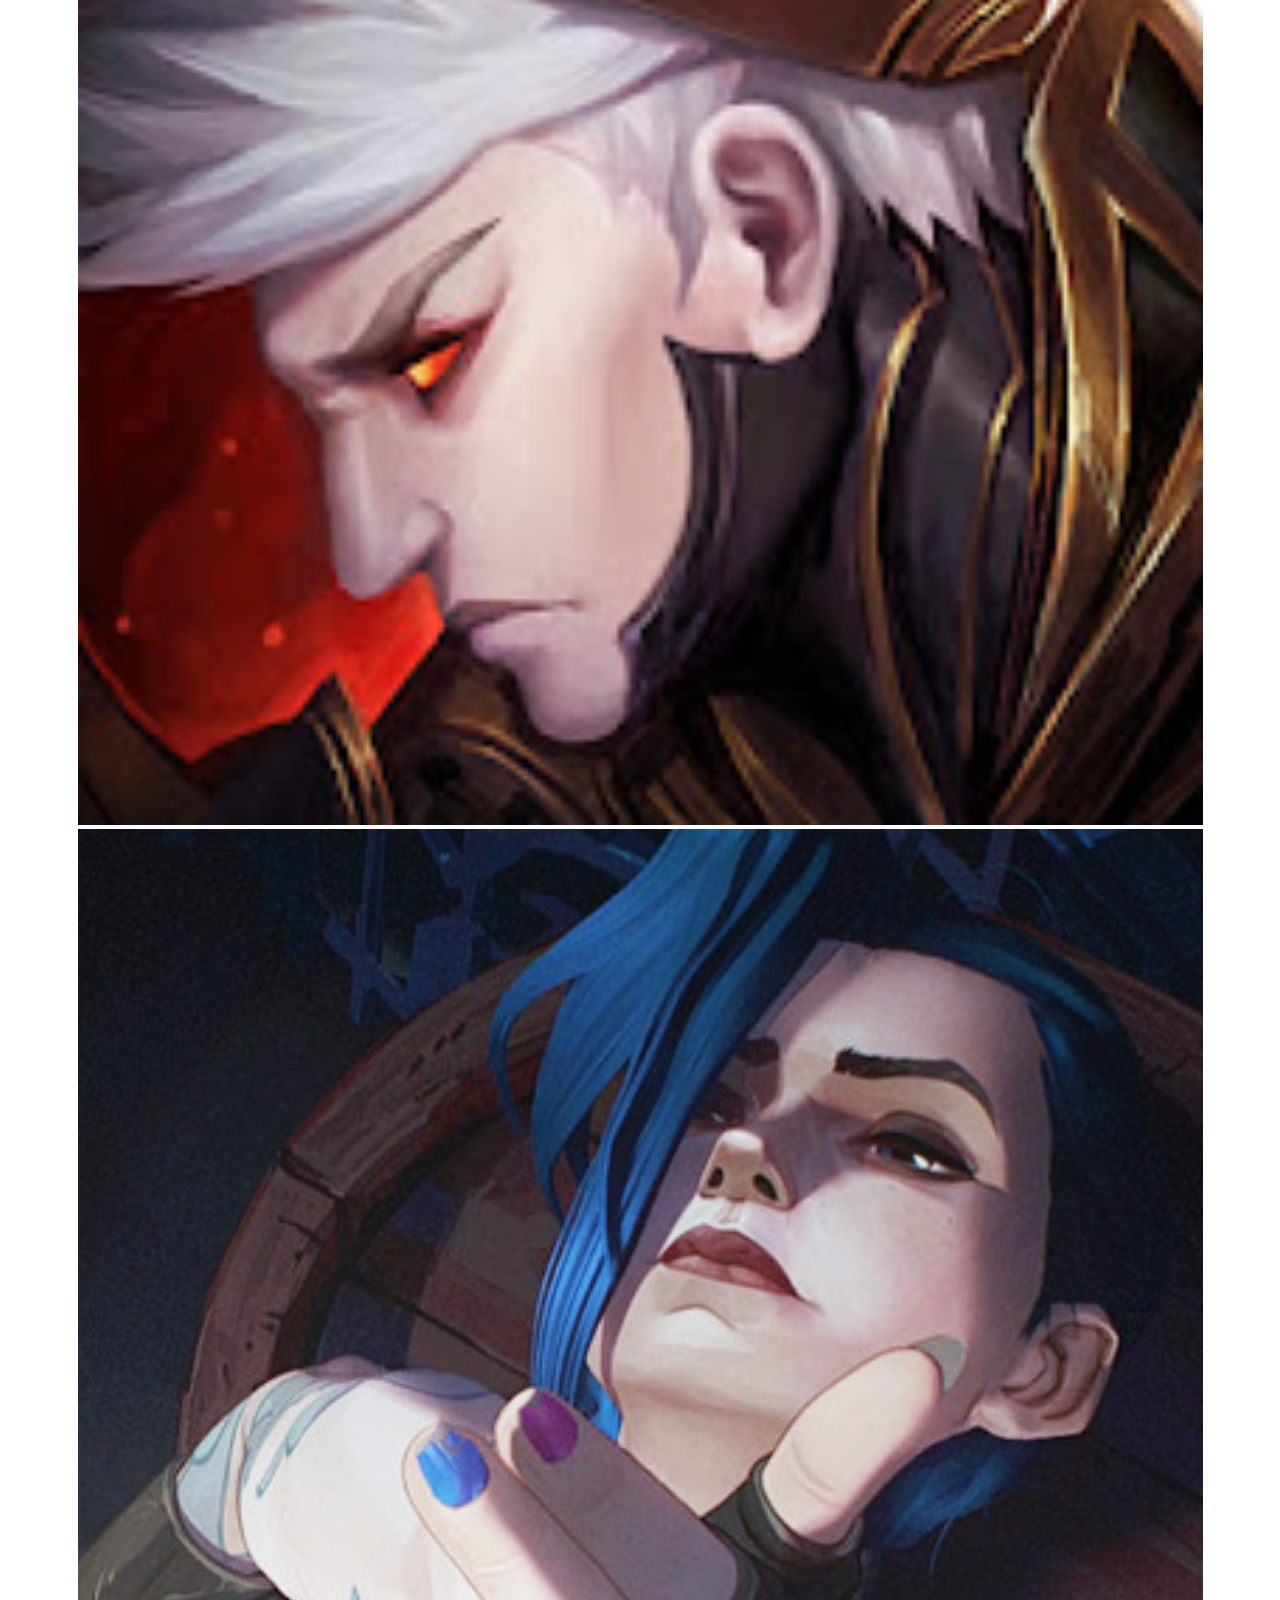
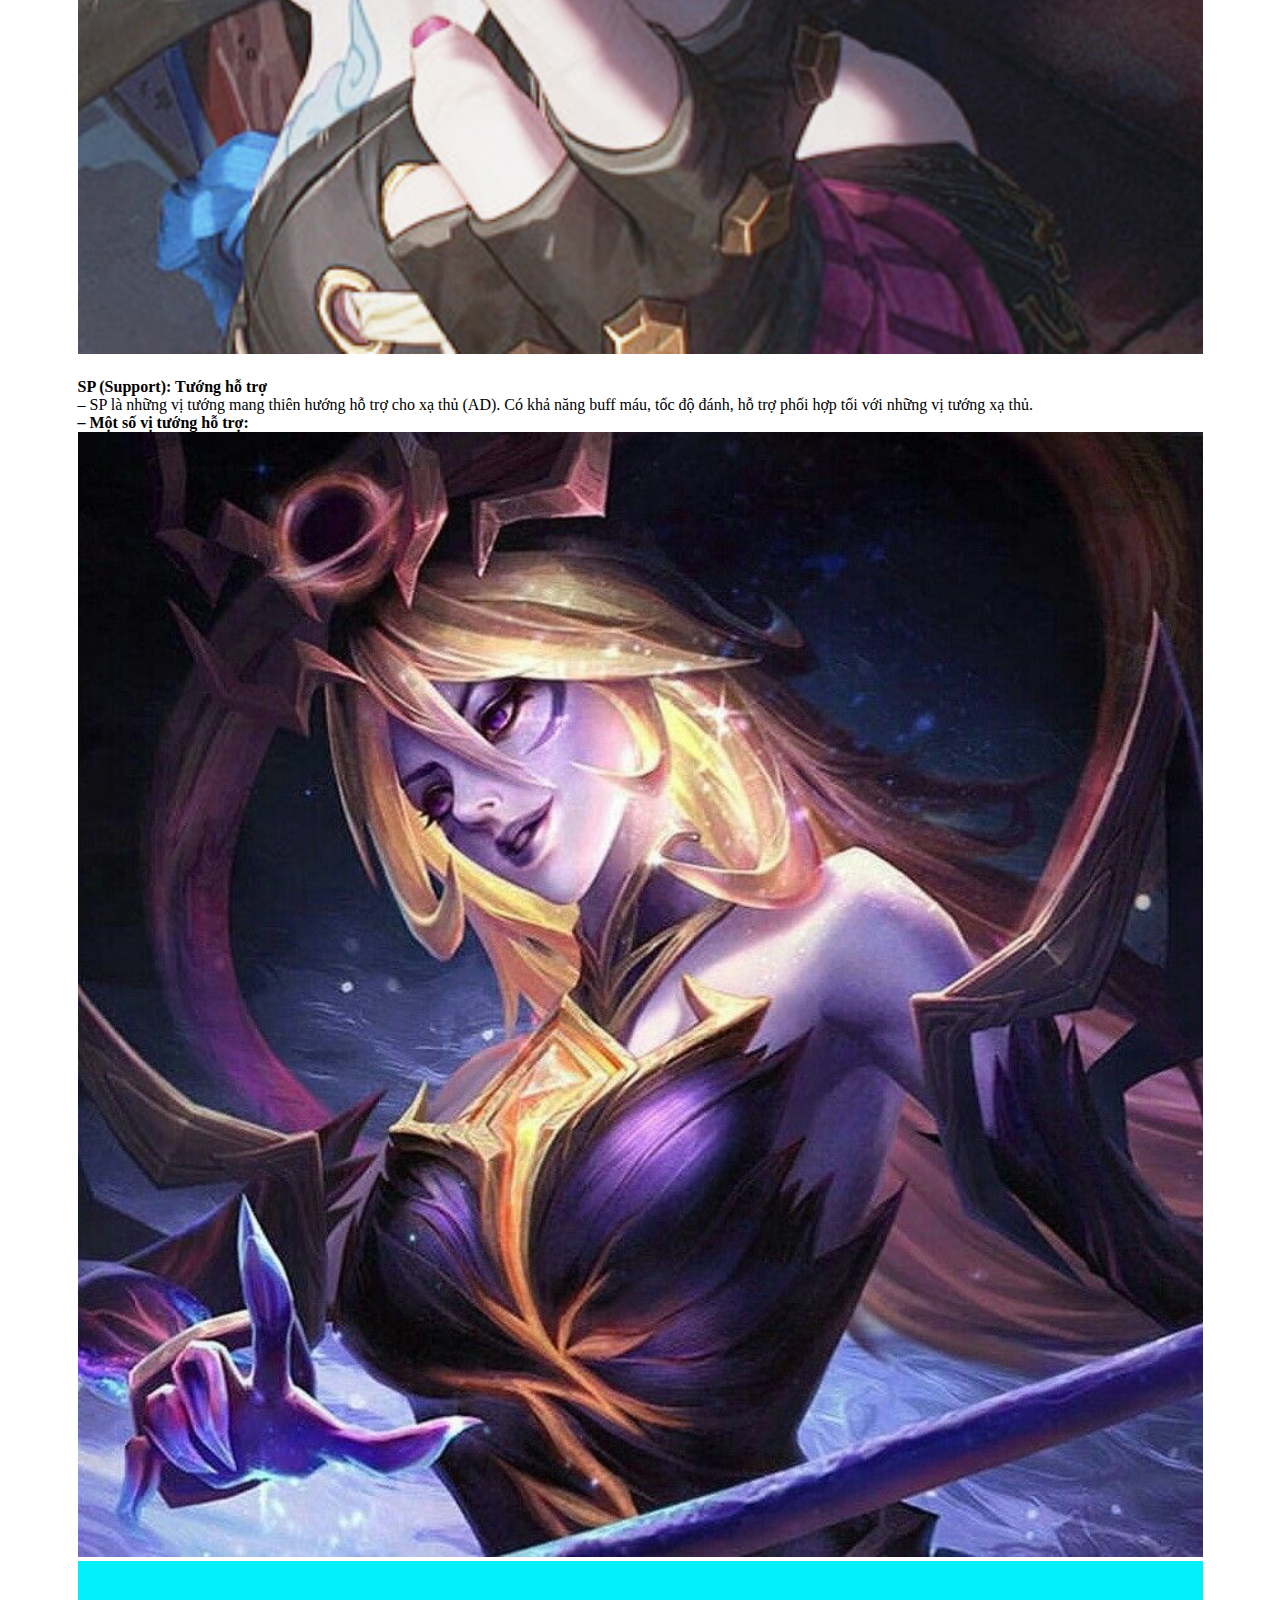
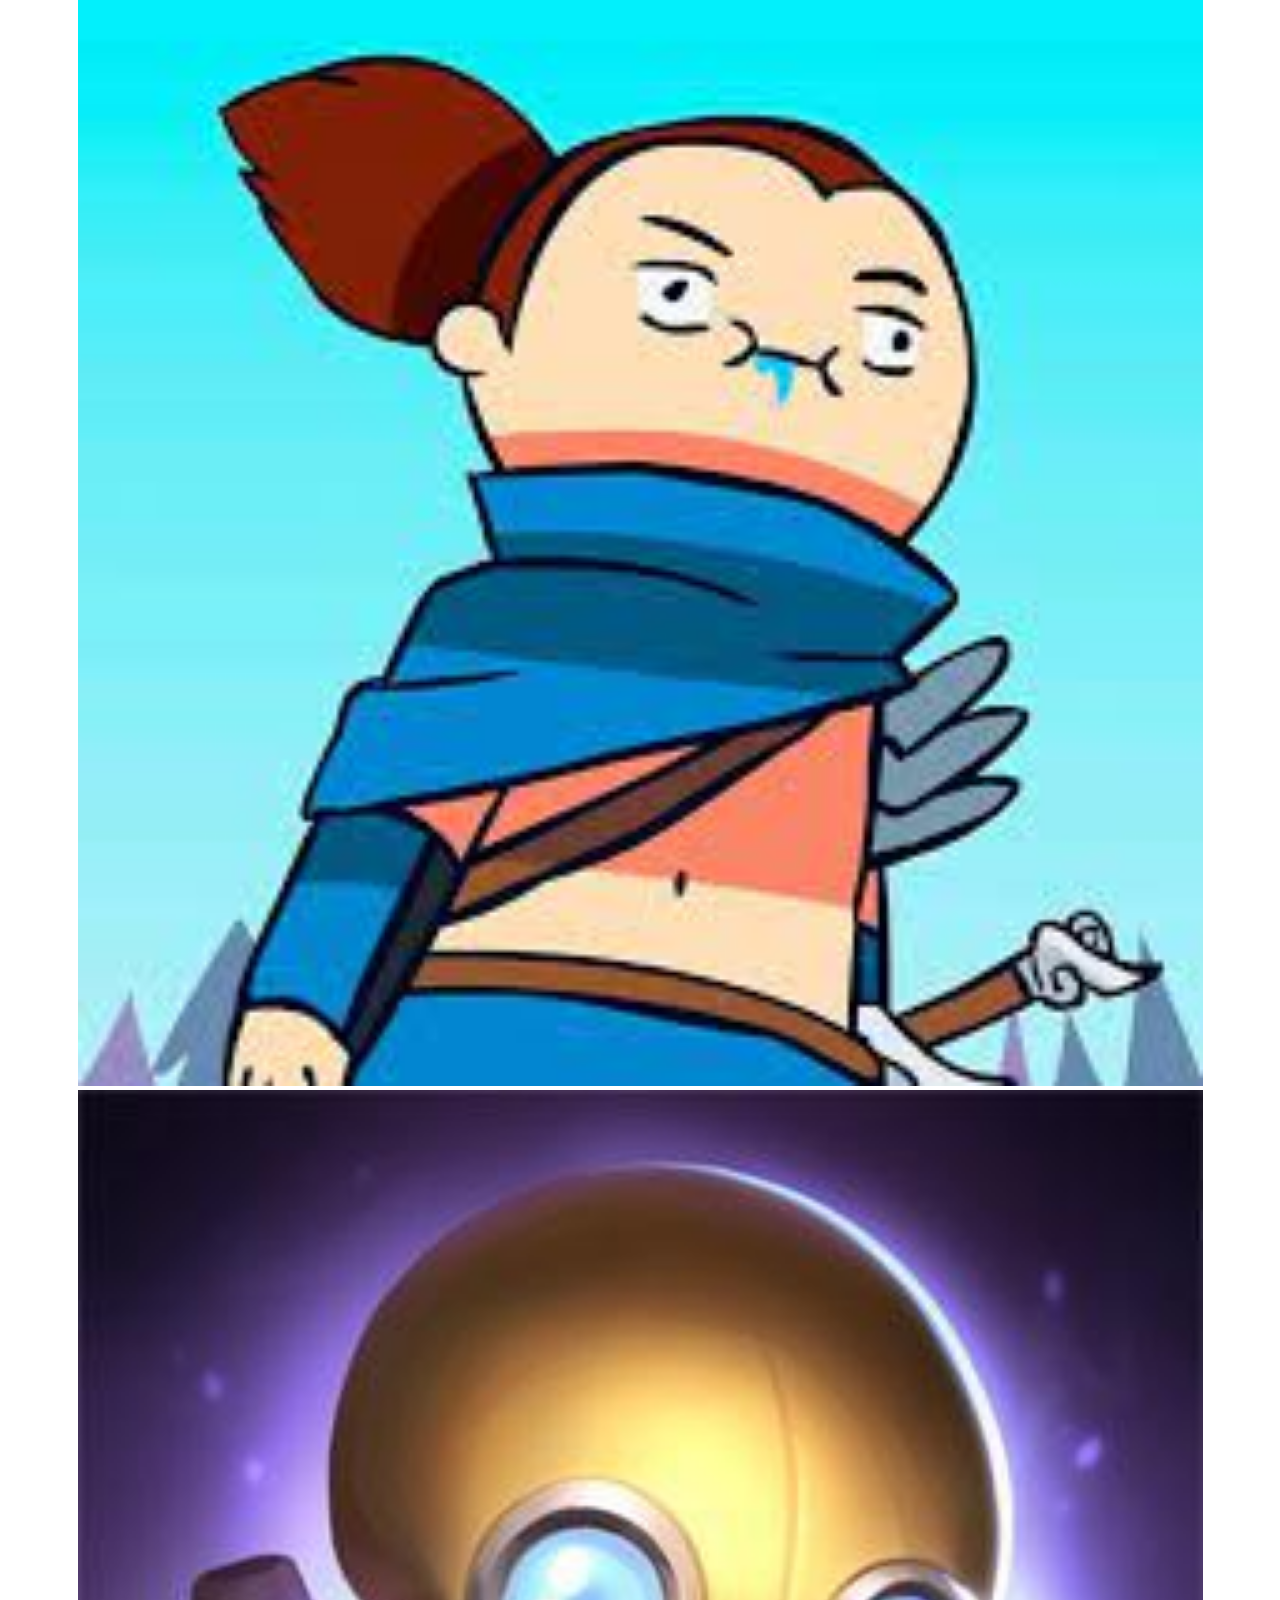
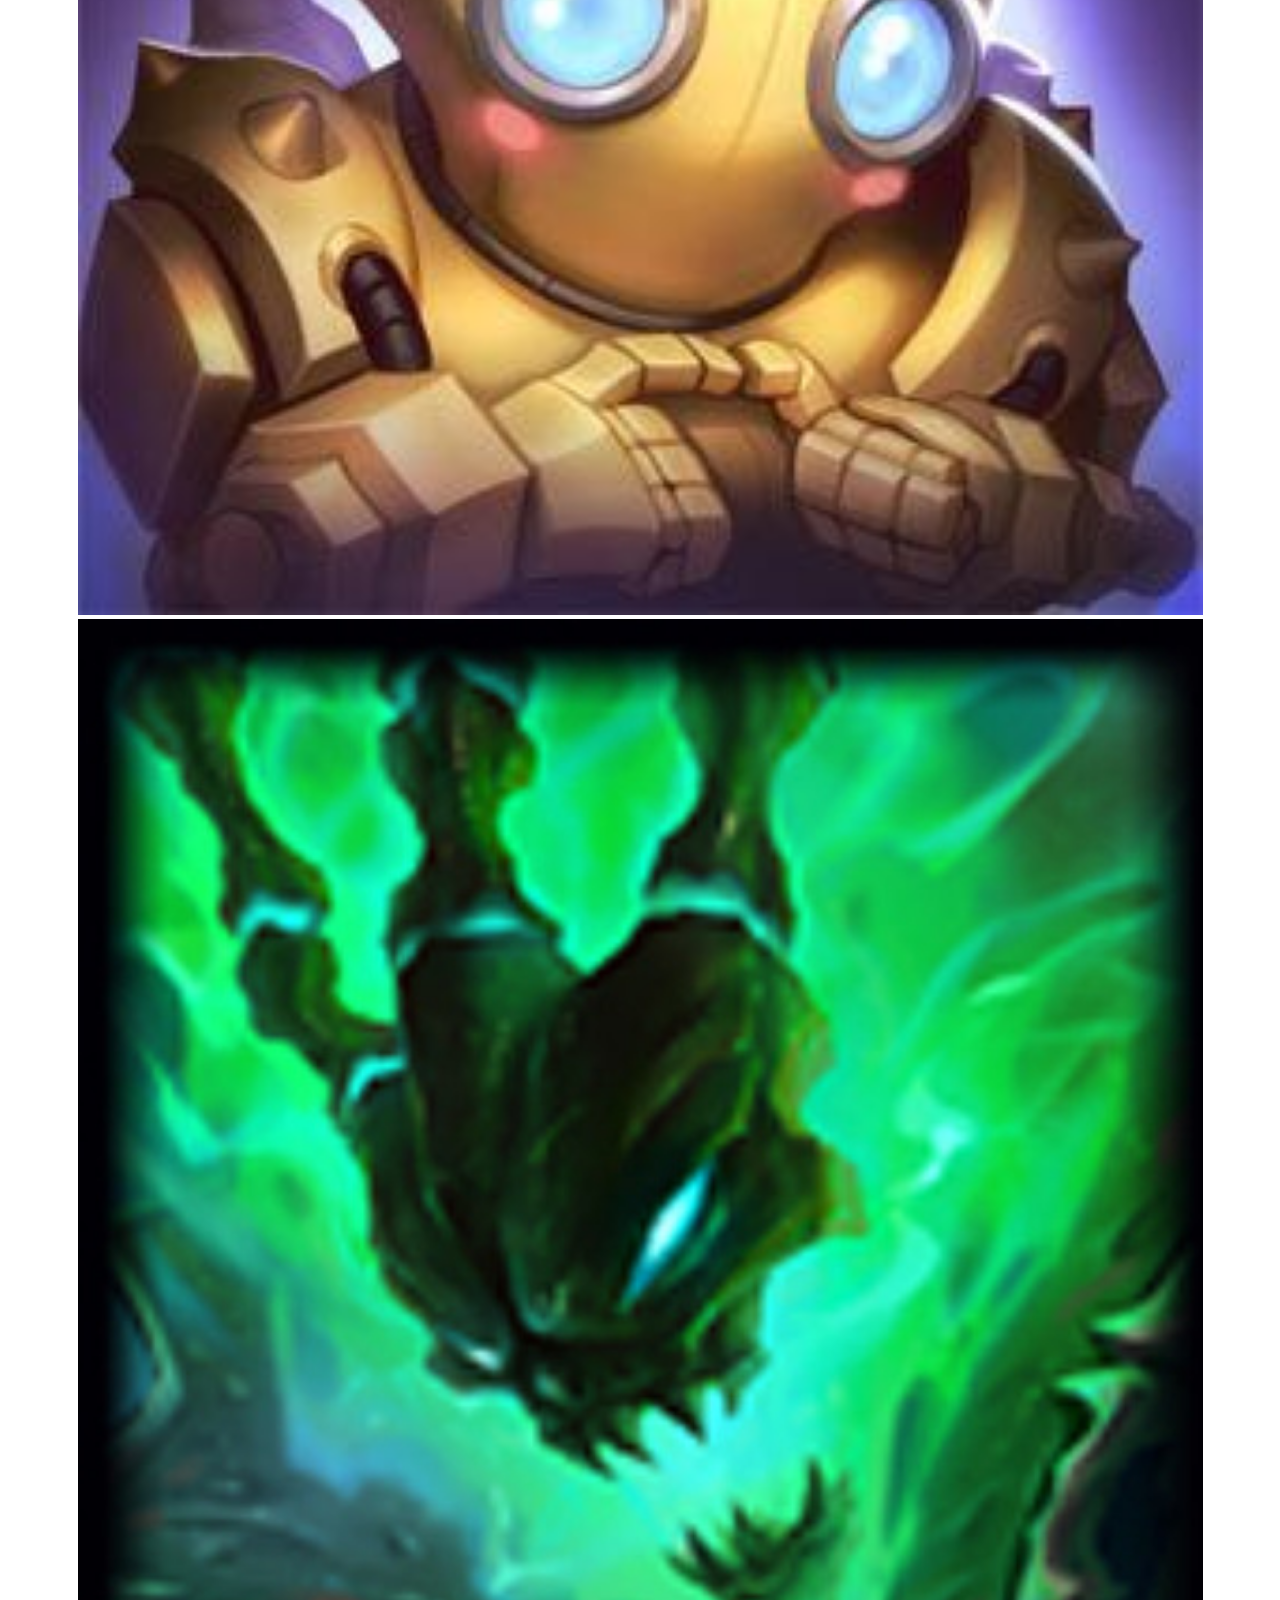
<file: thuatngu.html>
<!DOCTYPE html>
<html lang="en">
<head>
    <meta charset="UTF-8">
    <meta http-equiv="X-UA-Compatible" content="IE=edge">
    <meta name="viewport" content="width=device-width, initial-scale=1.0">
    <link rel="stylesheet" href="./assets/style/thuatngu.css">
    <link rel="icon" href="./assets/img/png-transparent-league-of-legends-world-championship-computer-icons-video-game-league-of-legends-text-logo-video-game-thumbnail.png">
    <link href="https://cdn.jsdelivr.net/npm/bootstrap@5.3.0-alpha1/dist/css/bootstrap.min.css" rel="stylesheet" integrity="sha384-GLhlTQ8iRABdZLl6O3oVMWSktQOp6b7In1Zl3/Jr59b6EGGoI1aFkw7cmDA6j6gD" crossorigin="anonymous">
    <link href='https://unpkg.com/boxicons@2.1.4/css/boxicons.min.css' rel='stylesheet'>

    <title>Thuật ngữ</title>
</head>
<body>
    <div class="header container">
            <div class="logo"> <a href=""> <img src="./assets/img/logo-beta.png" alt=""></a></div>
             
            <div class="menu">
                <ul class="d-flex">
                  <li class="flex-fill"><a href="index.html">Trang chủ</a></li>
                  <li class="flex-fill"><a href="tintuc.html">Tin Tức</a></li>
                  <li class="flex-fill"><a href="tuong.html">Tướng</a></li>
                  <li class="flex-fill"><a href="thuatngu.html">Thuật ngữ</a></li>
                  <li class="flex-fill"><a href="highlight.html">Highlight</a></li>
                </ul>
              </div>
    </div>
    <div class="container content">
            <h3>Thuật ngữ liên minh, cách chơi LMHT cho người mới</h3>
            <div class="tac_gia">by <a href="">XiaoLin</a> in <a href="">Tingame</a></div>
            <hr>
            <div class="content_items">
                <div class="row">
                    <div class="left col-12 col-md-8 col-xl 8 ">
                        <p>Thuật ngữ LMHT, những từ viết tắt trong liên minh huyền thoại thực sự là vấn đề nan giải đối với những người chơi mới bắt đầu. Đây có lẽ là một vấn đề khiến cho các lỗi giao tiếp của đồng đội trong team bị lệch thông tin với nhau. Vậy để giúp những người chơi mới cải thiện kỹ năng của bộ môn thể thao này thì hôm nay Phegame.net giới thiệu đến cho các bạn hướng dẫn chơi lmht, ý nghĩa của các thuận ngữ LMHT dành cho người mới bắt đầu.</p>
                        <img class="img1"src="./assets/img/thuat ngu.jpg" alt="">
                        <p> <strong>NOTE Cách tìm thuật ngữ nhanh:</strong> Coppy thuật ngữ LMHT cần tìm và nhấn tổ hợp phím Ctrl + F</p>
                        
                        <div id="toc_container">
                            <b>MỤC LỤC: Nội dung bài viết</b>&nbsp; <span class="accordion active">[Ẩn/Hiện]</span>
                            <br />
                            <div class="panel show">
                            <ul class="toc_list">
                            <li><a href="#phan-1">Phần 1: Lane là gì ? Các vị trí đi lane</a></li>
                            <li><a href="#phan-2">Phần 2: Vai trò các vị tướng trong LMHT (AD, Tank, AP, SP, Jung)</a></li>
                            <li><a href="#phan-3">Phần 3:Những thuật ngữ trong LMHT thường gặp</a></li>
                            </ul>
                            </div>
                        </div>

                        <h4>Ý nghĩa đường, cách chơi Liên Minh Huyền Thoại cho người mới bắt đầu</h4>
                        <div class="phan1">
                            <h5 id="phan-1">Lane là gì ? Các vị trí đi lane</h5>
                        <p>Trước khi học cách chơi lmht cho người mới chơi thì đầu tiên bạn phải xác định được mình đi đường ở vị trí nào đã nhé. Dưới đây là các thuật ngữ lmht về lane cho người mới.</p>
                        <p><strong>- Lane</strong>  là đường, vị trí đi đường giữa đường dưới và đường trên.</p>
                        <p> <strong>- Top (Đường trên):</strong> Thời kỳ đầu LMHT ra mắt thì đây là đường dành cho tướng Đỡ đòn, Đấu sĩ nhưng sau này các chiến thuật LMHT phát triển thì có một số ít mang Sát thủ hoặc Xạ thủ lên Top.</p>
                        <p><strong>- Mid (Đường giữa):</strong> Đi đường này thường là các Pháp sư hoặc Sát thủ. (Bạn nên chú ý nếu team mình không có tướng gây dame phép thuật thì nhớ chọn một vị tướng pháp sư nhé)</p>
                        <p><strong>- Bot (Đường dưới):</strong>  Vị trí này dành cho Xạ thủ và Hỗ trợ.</p>
                        <p><strong>- Jung (Đi rừng):</strong> Thường dành cho các tướng có khả năng cơ động clear đường tốt. Trước đây sẽ chỉ thấy những tướng đỡ đòn, đấu sĩ nhưng sau khi những người chơi bên giải LCK Hàn Quốc mang nhiều tướng phong phú khác thì Rừng đã bị phá vỡ định nghĩa mà bất kỳ vị tướng nào cũng có thể đi. Chú ý đừng quên cầm trừng phạt khi đi rừng nhé.</p>
                        </div>
                        <img style="margin-bottom: 10px;" src="./assets/img/Different-Lanes-LoL.png" alt="">
                        <div class="lane" class="phan2">
                            <h5 id ="phan-2">Vai trò các vị tướng trong LMHT (AD, Tank, AP, SP, Jung)</h5>
                            <p>Hiện tại LMHT có hơn 100 vị tướng có thể sử dụng nhiều vị trí khác nhau. Vậy đã bao giờ khi chơi game bạn gặp đồng đội kêu gọi: “Còn thiếu Jung, cần pick AD,…” chưa ? Nếu có rồi mà bạn là người mới nhưng không hiểu ý nghĩa của chúng thì hãy xem dưới đây nhé.</p>
                            <p><strong>- Slot</strong> là gì ?S1, S2, S3, S4, S5: Chỉ vị trí người chơi theo thứ tự từ trên xuống.</p>
                            <h4>Đấu sĩ là gì (Bruiser/Fighter) ?</h4>
                            <p>– Đấu sĩ là những vị tướng có lượng máu nhiều, sát thương cao, dù những vị tướng này lên tank nhưng dame vẫn to.</p>
                            <p>– Thông thường đấu sĩ thường đi đường trên (TOP)<br>
                                – Các tướng đấu sĩ có vai trò luôn tìm những tướng có ít máu đứng phía sau team địch để kết liễu chúng.<br>
                                – Đấu sĩ có khả năng đỡ đòn trong đội hoặc hỗ trợ các tướng chủ lực.<br>
                                + <strong>Tướng đấu sĩ thích hợp cho người mới chơi:</strong> Darius, Garen, Nunu, Mundo, Malphite,…<br>
                                +<strong> Tướng đấu sĩ có kỹ năng cao người mới không nên chơi:</strong> Irenia, Jax, Leesin, Riven,…</p>
                                <p>– Thông thường đấu sĩ thường đi đường trên (TOP)<br>
                                    – Các tướng đấu sĩ có vai trò luôn tìm những tướng có ít máu đứng phía sau team địch để kết liễu chúng.<br>
                                    – Đấu sĩ có khả năng đỡ đòn trong đội hoặc hỗ trợ các tướng chủ lực.<br>
                                    + <strong>Tướng đấu sĩ thích hợp cho người mới chơi:</strong> Darius, Garen, Nunu, Mundo, Malphite,…<br>
                                    +<strong> Tướng đấu sĩ có kỹ năng cao người mới không nên chơi:</strong> Irenia, Jax, Leesin, Riven,…</p>
                                    <h4>AP: Pháp sư giữa đường</span></h4>
                                    <p>– AP tướng mang thiên hướng gây sát thương phép thuật. Song song có ý nghĩa lớn với team cùng tướng xã thủ. Thông thường những vị tướng AP này rất tốn mana và thường xuyên được nhường bùa xanh.</p>
                                    <p>– Tướng AP phép thuật thích hợp cho người mới chơi là: Diana, Lux, Annie, Ryze, Morgana, Ziggs,…</p>
                                    <h4>Sát thủ (Assassin)</h4>
                                    <p>– Tướng sát thủ là tướng có khả năng one shot các vị trí chủ lực của team đich (Có khả năng áp sát và tiêu diệt tướng địch ít máu nhanh chóng). Các tướng sát thủ thường đi đường giữa và đường trên.</p>
                                    <p>– Một số vị tướng sát thủ:</p>
                                    <div class="row">
                                        <div class="col"><img src="/assets/img/kata.jpg" alt=""></div>
                                        <div class="col"><img src="./assets/img/zed.jpg" alt=""></div>
                                        <div class="col"><img src="./assets/img/fizz.jpg" alt=""></div>
                                        <div class="col"><img src="./assets/img/ys.jpg" alt=""></div>
                                      </div>
                                    <h4 class="tieude">AD (AD Carry): Tướng vật lý chủ lực</h4>
                                    <p>– Ad viết tắt của từ Ad carry. Là tướng đánh xa sở hữu sát thương bằng đòn đánh thường mạnh, thường những vị tướng này lên đồ chí mạng và tốc độ đánh. Đâu là những vị tướng mang tính quyết định ở giai đoạn cuối trận đấu và thường được farm, bảo kê ở giai đoạn đầu.Tuy nhiên, những vị tướng chủ lực này thì mỏng manh dẽ bị tiêu diệt bởi các tướng đấu sĩ và sát thủ của team địch.</p>
                                    <p><strong> - Vị trí đi đường:</strong> Đường dưới (BOT)</p>
                                    <p><strong>– Một số vị tướng AD:</strong></p>
                                    <div class="row">
                                        <div class="col"><img src="/assets/img/ys.jpg" alt=""></div>
                                        <div class="col"><img src="./assets/img/ad1.jpg" alt=""></div>
                                        <div class="col"><img src="./assets/img/ad2.jpg" alt=""></div>
                                        <div class="col"><img src="./assets/img/ad3.jpg" alt=""></div>
                                      </div>
                                      <h4 class="tieude">SP (Support): Tướng hỗ trợ</span></h4>
                                      <p>– SP là những vị tướng mang thiên hướng hỗ trợ cho xạ thủ (AD). Có khả năng buff máu, tốc độ đánh, hỗ trợ phối hợp tối với những vị tướng xạ thủ.</p>
                                      <p><strong>– Một số vị tướng hỗ trợ:</strong></p>
                                      <div class="row">
                                        <div class="col"><img src="/assets/img/sp1.jpg" alt=""></div>
                                        <div class="col"><img src="./assets/img/ys.jpg" alt=""></div>
                                        <div class="col"><img src="./assets/img/sp2.jpg" alt=""></div>
                                        <div class="col"><img src="./assets/img/sp3.jpg" alt=""></div>
                                      </div>
                                      <h4 class="tieude">Jung: Tướng đi rừng</span></h4>
                                      <p>– Jung là rừng, các vị trí đi rừng thường là những tướng có khả năng dọn quái nhanh chóng, có khả năng hồi phục khi farm rừng và có khả năng di chuyển nhanh.</p>
                                      <p><strong>– Một số vị tướng đi rừng:</strong></p>
                                      <div class="row">
                                        <div class="col"><img src="/assets/img/jung1.jpg" alt=""></div>
                                        <div class="col"><img src="./assets/img/jung2.jpg" alt=""></div>
                                        <div class="col"><img src="./assets/img/ys.jpg" alt=""></div>
                                        <div class="col"><img src="./assets/img/jung3.jpg" alt=""></div>
                                      </div>
                                      <h4 class="tieude">Tank: Tướng đỡ đòn</h4>
                                      <p>– Tank là những vị tướng có máu cao, giáp và kháng phép lớn. Những vị tướng này có ý nghĩa chống chịu lao vào trong combat.</p>
                                      <p><strong>– Một số vị tướng tank:</strong></p>
                                      <div class="row">
                                        <div class="col"><img src="/assets/img/tank1.jpg" alt=""></div>
                                        <div class="col"><img src="./assets/img/tank2.jpg" alt=""></div>
                                        <div class="col"><img src="./assets/img/tank3.jpg" alt=""></div>
                                        <div class="col"><img src="./assets/img/ys.jpg" alt=""></div>
                                      </div>
                                      <h5 class="tieude"><span id="Huong_dan_choi_LMHT_cho_nguoi_moi_bat_dau">Hướng dẫn chơi LMHT cho người mới bắt đầu</span></h5>
                                      <p>– Đầu tiên bạn tải client game tại trang chủ: www.riotgames.com</p>
                                      <p>– Tạo tài khoản game bằng gmail hoặc SĐT.</p>
                                      <p>– Tạo trận Hướng dẫn tân thủ LOL hoặc đánh với máy để làm quen.</p>
                                    <h5 id="phan-3">Những thuật ngữ trong LMHT thường gặp</h5>
                                    <h5>A</h5>
                                    <ul>
                                        <li><strong>ACE:</strong> Quét Sạch. Nếu bạn là người chơi lmht mới thì bạn hãy để ý mối lần team bạn tiêu diệt hết team địch thì sẽ hiện ra thông báo ACE.</li>
                                        <li><strong>AD:</strong>&nbsp;là xạ thủ.</li>
                                        <li><strong>AFK:</strong> là người chơi không hoạt động trong game thường bị mất kết nối. Hoặc nếu có ai đó kêu bạn AFK đi thì có nghĩa lúc đó họ kêu bạn nghỉ game, treo acc đừng chơi game ván đó nữa.</li>
                                        <li><strong>AI (Artificial Intelligence):</strong>&nbsp;có nghĩa là Máy đấu với máy được lập trình sẵn (tương tự như bot)</li>
                                        <li><strong>AoE (Arena of Effect):</strong>&nbsp;Chiêu thức diện rộng.</li>
                                        <li><strong>AP:</strong>&nbsp;Sức mạnh phép thuật.</li>
                                        <li><strong>Ap Ratio:</strong>&nbsp;Tỷ lệ sức mạnh phép thuật, chỉ khả năng tăng sức mạnh phép thuật lên theo tỷ lệ.</li>
                                        <li><strong>AR (Armor):</strong>&nbsp;Giáp, tăng khả năng giảm sát thương Vật Lý.</li>
                                        <li><strong>Aram:</strong>&nbsp;Tên một bản đồ 5v5 tướng ngẫu nhiên với 1 lane Vực Gió Hú.</li>
                                        <li><strong>ArP (Armor Penetration):</strong>&nbsp;Xuyên giáp (sát lực), tăng sát thương vật lý gây ra bằng cách bỏ qua một phần giáp (trực tiếp hoặc tỷ lệ).</li>
                                        <li><strong>AS (Attack Speed):</strong>&nbsp;Tốc độ đánh</li>
                                        </ul>
                                    <h5>B</h5>
                                        <ul>
                                            <li><strong>B (Back):</strong>&nbsp;Lùi về/quay lại, đây cũng là phím tắt để về bệ đá cổ</li>
                                            <li><strong>Backdoor:</strong>&nbsp;Đẩy đường hoặc trụ mà địch không biết hoặc không về kịp</li>
                                            <li><strong>BG (Bad Game):</strong>&nbsp;Thuật ngữ lol chỉ một trận đấu tồi tệ</li>
                                            <li><strong>Bait/Baiting:</strong>&nbsp;Dụ địch, có nghĩa là khiến đối phương làm theo chủ đích của mình</li>
                                            <li><strong>Blue:</strong>&nbsp;Bãi quái rừng Khổng lồ Đá xanh, Bùa Xanh. Là một Bùa lợi thấu thị cho 10% giảm hồi chiêu và hồi mana nhanh hơn trong 2’30s. Còn nhường Blue tức là nhường bùa xanh ấy.</li>
                                            <li><strong>Bot:</strong>&nbsp;Có nghĩa là Máy, người dùng sẽ đấu với máy được lập trình sẵn (tương tự như AI).</li>
                                            <li><strong>Bot (Bottom/Bot lane):</strong>&nbsp;Ngoài nghĩa là Máy ra thì đây còn là vị trí chỉ đường dưới.</li>
                                            <li><strong>BrB (Be Right Back):</strong>&nbsp;Có nghĩa “<strong>quay lại ngay</strong>“, là rời khỏi để hồi máu, mua đồ hoặc làm gì đó rồi quay lại nhanh bằng tele hay skill</li>
                                            <li><strong>Brush:</strong>&nbsp;Có nghĩa là bụi cỏ, bụi rậm, là không có tầm nhìn trong game</li>
                                            <li><strong>Buff:</strong>&nbsp;Tăng sức mạnh/máu/giáp. Tướng buff tức là sử dụng skill/trang bị/phép bổ trợ để đặt lên đồng minh hiệu ứng tốt/đối thủ hiệu ứng xấu.</li>
                                            </ul>
                                    <h5>C</h5>
                                        <ul>
                                            <li><strong>Camp:</strong> Gank liên tục lên 1 đường. Thường ám chỉ một lane nào đó bị rừng gank liên tục.</li>
                                            <li><strong>Carry:</strong>&nbsp;Tướng gánh team về cuối game. Có nghĩa là những tướng cần trang bị để có sức mạnh giai đoạn sau trận đấu, đầu game cần farm nhiều để có vàng.</li>
                                            <li><strong>Cb(Combat):</strong> Đánh nhau tổng lực giữa cả 2 bên.</li>
                                            <li><strong>CC (Crowd Control):</strong>&nbsp;Thuật ngữ LOL này ám chỉ hiệu ứng khống chế. Có nghĩa là những hiệu ứng làm ảnh hưởng đến di chuyển/sử dụng chiêu thức của đối phương như stun (choáng), câm lặng, làm chậm, khiếp hãi, trói chân,…</li>
                                            <li><strong>CD (Cooldown):</strong>&nbsp;Thời gian hồi chiêu, khi bạn nói thuật ngữ LOL này thì đồng đội sẽ hiểu bạn hồi chiêu chưa xong.</li>
                                            <li><strong>CDR (Cooldown Reduction):</strong>&nbsp;Giảm thời gian hồi chiêu</li>
                                            <li><strong>Champ (Champion):</strong>&nbsp;Tướng/Anh hùng</li>
                                            <li><strong>Combo:</strong>&nbsp;Liên hoàn chiêu thức. Bạn có thể hiểu là sử dụng chiêu thức của tướng theo công thức chuẩn. Đây là cách sử dụng kỹ năng theo trình tự để đạt hiệu quả cao nhất.</li>
                                            <li><strong>Counter Jungle:&nbsp;</strong>Cướp rừng đối phương</li>
                                            <li><strong>Cover:&nbsp;</strong>Bảo kê/Yểm trợ, có nghĩa là hỗ trợ cho đồng minh</li>
                                            <li><strong>CR (Creep):</strong>&nbsp;Lính xe hoặc lính pháo, ngoài ra có thể là quái rừng nếu tính chỉ số farm</li>
                                            <li><strong>CrC (Critical Strike Chance):</strong>&nbsp;Tỷ lệ chí mạng, tăng cơ hội đánh chí mạng</li>
                                            <li><strong>CrD (Critical Strike Damage):</strong>&nbsp;Sát thương của đòn đánh chí mạng, nghĩa là tăng lượng sát thương gây ra của đòn đánh chí mạng.</li>
                                            <li><strong>CS (Creep Score):</strong>&nbsp;Chỉ số farm (Lính + quái rừng)</li>
                                        </ul>
                                    <h5>D</h5>
                                    <ul>
                                        <li><strong>Dis (Disconnect):</strong>&nbsp;Có nghĩa là mất kết nối, hay bị viết nhầm thành đit, đít. Nói chung là dễ bị hiểu nhầm thành chửi bậy.</li>
                                        <li><strong>Dive/Tower Diving:</strong>&nbsp;Đi vào trong tầm ngắm trụ</li>
                                        <li><strong>DoT (Damage over Time):</strong>&nbsp;Sát thương theo thời gian</li>
                                        <li><strong>DPS (Damage Per Second):</strong>&nbsp;Gây ra một lượng sát thương lớn trong thời gian ngắn, hay còn gọi là dồn damage.</li>
                                        <li><strong>Đánh thuế:</strong>&nbsp;Đứng lại ăn lính của lane khác sau khi ganh team, thường là người đi Rừng.</li>
                                        <li><strong>Đẩy lẻ:</strong>&nbsp;Đẩy đường 1 mình sau giai đoạn đi đường, thường chia theo 1-4 hay 1-3-1 và không phải tướng nào cũng có thể đẩy lẻ một mình. Một vài tướng có thể đẩy lẻ như Jax, Fiora, Camile, Singed,… và các tướng tank.</li>
                                        <li><strong>Đồng đoàn:</strong>&nbsp;Rank thấp nhất trong LMHT nhưng thường được hiểu theo nghĩa bị chửi việc đánh ngu hoặc không biết chơi. Một số tên tương tự như Rank Đồng, Nhựa Đoàn, Gỗ Đoàn, Cu Đoàn…</li>
                                        <li><strong>Đóng băng lính:</strong>&nbsp;Giữ thế lính không thay đổi (thường là last hit) khiến đối thủ không thể farm hay tránh bị gank.</li>
                                        </ul>
                                    <h5>E</h5>
                                    <ul>
                                        <li><strong>ELO:</strong>&nbsp;Hệ thống điểm dựa trên các chỉ số trong mỗi trận đấu. Thường được viết&nbsp;<strong>High Elo</strong>&nbsp;với nghĩa là&nbsp;<strong>Chiến thắng liên tiếp nhiều trận đấu</strong>&nbsp;hoặc&nbsp;<strong>Hell Elo</strong>&nbsp;với nghĩa&nbsp;<strong>Thua liên tiếp nhiều trận đấu</strong>.</li>
                                        <li><strong>Exp (Experience):</strong>&nbsp;Điểm kinh nghiệm để lên cấp</li>
                                        </ul>
                                    <h5>F</h5>
                                    <ul>
                                        <li><strong>Facecheck:</strong>&nbsp;Kiểm tra bụi cỏ</li>
                                        <li><strong>Faker:</strong>&nbsp;Người chơi có kỹ năng tốt. Hàm ý khen ai đó giỏi hoặc giỏi đột xuất</li>
                                        <li><strong>Farm (Farming):</strong>&nbsp;Hành động giết lính/quái rừng để kiếm vàng</li>
                                        <li><strong>Fed:</strong>&nbsp;Kiếm được nhiều tiền sau khi giết nhiều tướng địch</li>
                                        <li><strong>Feed/Feeder:</strong>&nbsp;(Người) chết nhiều mạng hơn việc ăn được mạng trong trận đấu. Ai mà chết liên tục thì sẽ bị chửi là feeder.</li>
                                        <li><strong>FF:</strong>&nbsp;Đầu hàng, cụm từ bình chọn đầu hàng với câu lệnh “/ff”</li>
                                        <li><strong>Flash:</strong>&nbsp;Phép bổ trợ Tốc biến</li>
                                        </ul>
                                    <h5>G</h5>
                                    <ul>
                                        <li><strong>Gank:</strong>&nbsp;Combat mà có thêm đồng minh từ lane khác giúp đỡ, thường chỉ việc Rừng ra lane bất ngờ hay các lane khác can dự vào 1 lane nào đó.</li>
                                        <li><strong>GG (Good Game):</strong>&nbsp;Có nghĩa là việc kết thúc một trận đấu hay, hiện từ này đã bị hiểu thành đầu hàng rồi.</li>
                                        <li><strong>GGWP (Good Game Well Played):</strong>&nbsp;Tương tự như Good Game</li>
                                        <li><strong>GOSU:</strong>&nbsp;Người chơi có kỹ năng cá nhân tốt, khi nói ra có hàm ý khen kỹ năng ai đó.</li>
                                        <li><strong>GP5 (Gold Regen):</strong>&nbsp;Lượng vàng tăng lên mỗi 5s</li>
                                        </ul>
                                    <h5>H, I, J, K</h5>
                                    <ul>
                                        <li><strong>Harass:</strong>&nbsp;Cấu máu/rỉa máu, gây khó chịu cho đối thủ</li>
                                        <li><strong>HP (Hit Point, Health Points):</strong>&nbsp;Chỉ số máu</li>
                                        <li><strong>HP5 (Health Regen):</strong>&nbsp;Lượng máu hồi phục mỗi 5s</li>
                                        <li><strong>IAS (Increased Attacks Speed):</strong>&nbsp;Tăng tốc độ đánh</li>
                                        <li><strong>Imba:</strong>&nbsp;Thuật ngữ lmht chỉ trình bá đạo, thể hiện trình độ cao của game thủ</li>
                                        <li><strong>Initiate:</strong>&nbsp;Giáp chiến/Bắt đầu combat</li>
                                        <li><strong>Invade:</strong>&nbsp;Xâm nhập rừng đối phương</li>
                                        <li><strong>Inzumin nhập:</strong>&nbsp;Leesin sóng âm trượt, Inzumin từng thi đấu chuyên nghiệp trong màu áo của Saigon Jokers, giờ là bình luận viên. Hàm ý game thủ này chơi như kiểu Inzumin vậy.</li>
                                        <li><strong>Juke/Juking:</strong>&nbsp;Lừa đối phương để thoát khỏi sự truy sát</li>
                                        <li><strong>Jungling/Jungle/Forest:</strong>&nbsp;Ăn quái rừng/Người đi rừng</li>
                                        <li><strong>Kill:</strong>&nbsp;Ý là giết người hoặc quái, hay bị viết nhầm thành Skill/Kỹ năng</li>
                                        <li><strong>Hit and Run</strong>, là thuật ngữ LOL chỉ cách vừa chạy vừa đánh để giữ khoảng cách với đối thủ mà vẫn gây ra sát thương và hủy động tác thừa, chỉ có tướng tay dài mới làm được. Trong bài tới chúng tôi sẽ <strong>hướng dẫn chơi lmht</strong> về vấn đề last hit lính cho người mới nhé.</li>
                                        <li><strong>KS (Kill Steal):</strong>&nbsp;Cướp mạng mà đồng minh sắp ăn được, nói đến việc không phải người gây ra hầu hết sát thương nhưng lại là người ăn được mạng.</li>
                                        </ul>
                                    <h5>L, M</h5>
                                    <ul>
                                        <li><strong>Lane:</strong>&nbsp;Thuật ngữ liên minh chỉ đường đi của lính, thông thường có 3 lane là TOP, MID, và BOT nhưng Jungle có khi cũng được tính là 1 lane</li>
                                        <li><strong>Last Hit:&nbsp;</strong>Thuật ngữ lol chỉ đòn đánh kết liễu để nhận được vàng, ngoài ra còn với mục đích đóng băng thế lính, không cho đối thủ farm.</li>
                                        <li><strong>Leash:</strong>&nbsp;Kéo quái để đồng đội đánh, nhận sát thương từ quái</li>
                                        <li><strong>Leaver:</strong>&nbsp;Chỉ người thoát game khi chưa kết thúc trận đấu</li>
                                        <li><strong>Lv (Level):</strong>&nbsp;Cấp độ tướng trong game, hay bị viết nhầm là Lever. Khi lên level bạn sẽ tăng nhiều chỉ số và có thêm điểm cộng skill.</li>
                                        <li><strong>Meta/Metagame:</strong>&nbsp;Lối chơi, chiến thuật phù hợp nhất với từng giai đoạn của mùa giải, thường được khởi xướng bởi 1 đội nào đó trong&nbsp;<a style=" text-decoration: none;font-style: italic;"title="Lịch thi đấu LOL: LPL Mùa Hè 2019, KVDC, MSI LMHT" href="https://phegame.net/lich-thi-dau-cktg-2019-chung-ket-the-gioi-lmht-2019/" data-wpel-link="internal">giải đấu LMHT chuyên nghiệp</a>. Được chứng minh là hiệu quả và phù hợp với các tình huống khác nhau.</li>
                                        <li><strong>MIA (Missing in Action):</strong>&nbsp;Mất dấu đối thủ, không thể đoán được hành động của họ.</li>
                                        <li><strong>Mid (Mid lane/Middle):</strong>&nbsp;Thuật ngữ liên minh chỉ vị trí đường giữa/người chơi đường giữa, thường được viết là mit, mít, mis, miss</li>
                                        <li><strong>Misaya:</strong>&nbsp;Ý nghĩa được hiểu là Combo Twisted Fate: Định Mệnh (R) + Bài Vàng giữa lòng team địch + Đồng Hồ Cát. Thường được viết thành Mit, mít, mis, miss. Misaya là game thủ chuyên nghiệp của Team WE. Vào những mùa đầu tiên luôn phải cấm Twisted Fate của Misaya. Tục truyền rằng Misaya là game thủ duy nhất tính được chu kỳ chọn bài của W khi đang trong thời gian hồi</li>
                                        <li><strong>MOBA (Multiplayer Online Battle Area):</strong>&nbsp;Đây là một thể loại game PVP công thành trên bản đồ hình vuông được chia thành 3 đường như LMHT, Dota, 3Q</li>
                                        <li><strong>MP (Mana Points):</strong>&nbsp;Chỉ số năng lượng (phía dưới thanh máu), không phải tướng nào cũng có thanh mana.</li>
                                        <li><strong>MP5 (Mana Regen):</strong>&nbsp;Lượng năng lượng hồi phục mỗi 5s</li>
                                        <li><strong>MPen, MrP (Magic Penetration):</strong>&nbsp;Chỉ xuyên kháng phép, tăng sát thương phép gây ra bằng cách bỏ qua một phần kháng phép (trực tiếp hoặc tỷ lệ).</li>
                                        <li><strong>MR (Magic Resist):</strong>&nbsp;Trang bị kháng phép, chống lại sức mạnh phép thuật.</li>
                                        <li><strong>MS (Movement Speed):</strong>&nbsp;Tốc độ di chuyển</li>
                                        </ul>
                                    <h5>N, O, P, Q</h5>
                                    <ul>
                                        <li><strong>Noob (Newbie):</strong>&nbsp;Thuật ngữ liên minh này chỉ người mới học chơi, gà mờ</li>
                                        <li><strong><a style="text-decoration: none; font-style: italic;" href="#" data-wpel-link="internal">Nerf là gì</a> (Nerfed):</strong>&nbsp;Giảm sức mạnh của tướng đang quá bá so với phần còn lại để cân bằng game. Không chỉ tướng đang mạnh mới bị nerf mà những tướng phù hợp với 1 lối đánh, hay kiểu lên đồ quá bá cũng có thể bị nerf</li>
                                        <li><strong>Offtank (Offensive Tank):&nbsp;</strong>Thuật ngữ LOL chỉ tanker dự phòng (khi tank chính không thể vào combat)</li>
                                        <li><strong>OOM (Out of mana):</strong>&nbsp;Hết mana, tình trạng không đủ năng lượng để sử dụng skill</li>
                                        <li><strong>OP (Overpowered):</strong>&nbsp;Kẻ mạnh (trong ván đấu)</li>
                                        <li><strong>Open Mid:</strong>&nbsp;Câu nói chỉ việc để team địch all mid chiến thắng nhanh ván đấu. Bạn có thể dùng ở mọi nơi nhưng câu nói này chủ yếu được dùng tại Hàn Quốc. Bởi nơi đây có nhiều điều kiện chơi game nên người chơi muốn thua nhanh để làm trận mới khi thiếu người hay thua lane.</li>
                                        <li><strong>Outmeta:</strong>&nbsp;Chỉ việc một vị tướng không còn phù hợp (hay ít được chơi) tại một phiên bản nào đó của LMHT. Outmeta không hẳn là yếu, mà là hợp với meta mới hơn. Những vị tướng outmeta thường sẽ được Riot để và chỉnh sửa sức mạnh.</li>
                                        <li><strong>Outplay:</strong>&nbsp;Việc lật ngược từ thua thành thắng trong combat. Thường có ý nghĩa sử dụng skill để chiến thắng hoặc trốn thoát đối thủ khi đang bị truy đuổi. Những pha outplay đẹp thường sẽ được thấy khi solo lane.</li>
                                        <li><strong>Ping:</strong>&nbsp;Tín hiệu giúp thông báo trong game giữa các đồng đội</li>
                                        <li><strong>Poke (Poking):</strong>&nbsp;Quấy rối hoặc cấu máu đối phương ở khoảng cách xa bằng skill diện rộng</li>
                                        <li><strong>Proxy:</strong>&nbsp;Ăn lính sau trụ</li>
                                        <li><strong>Pushing:</strong>&nbsp;Đẩy đường và giết lính với ý định phá trụ, hay còn được gọi là Push trụ</li>
                                        <li><strong>Quăng game:</strong>&nbsp;Tăng độ khó cho game, hay bạn có thể là việc team đang có lợi thế nên bạn hoặc ai đó trong team thích thể hiện hay cố ăn mạng để phá vỡ đội hình. Hậu quả là sẽ bị lật kèo hoặc có highlight cân team.</li>
                                        </ul>
                                    <h5>R, S</h5>
                                    <ul>
                                        <li><strong>Rank:</strong> Đánh xếp hạng.</li>
                                        <li><strong>Re:</strong>&nbsp;Xuất hiện trở lại (kẻ địch)</li>
                                        <li><strong>Red:</strong>&nbsp;Bùa đỏ/Bãi quái rừng Bụi gai đỏ thành tinh. Bùa lợi Tro Tàn cho khả năng hồi máu ngoài giao tranh và đòn đánh thiêu đốt + làm chậm kẻ địch trong thời gian 2’30s. Nếu xin Red là muốn bạn nhường bùa đỏ.</li>
                                        <li ><strong>River:</strong>&nbsp;Sông cắt ngang ở giữa bản đồ</li>
                                        <li ><strong>Roam:</strong>&nbsp;Đảo đường hay đảo qua các lane khác nhằm mục đích gank như rừng</li>
                                        <li><strong>Rune:</strong>&nbsp;Ngọc bổ trợ/ Bảng ngọc</li>
                                        <li><strong>Scales:</strong>&nbsp;Kỹ năng/ Chiêu thức mạnh hơn nhờ có vật phẩm.</li>
                                        <li ><strong>Scaling:</strong>&nbsp;Kỹ năng/Chiêu thức mạnh hơn nhờ Ngọc</li>
                                        <li ><strong>Skill:</strong>&nbsp;Kỹ năng/Chiêu thức của vị tướng</li>
                                        <li><strong>Skill Shot:</strong>&nbsp;Kỹ năng định hướng, chiêu thức đi theo hướng được định sẵn.</li>
                                        <li><strong>Skill Targer:</strong>&nbsp;Chiêu thức/Kỹ năng chọn mục tiêu. Kỹ năng bay đến thẳng mục tiêu đã được chỉ định</li>
                                        <li><strong>Smite:</strong>&nbsp;Phép bổ trợ trừng phạt</li>
                                        <li><strong>Smurf:</strong>&nbsp;Nói đến việc người hạng cao chơi nick hạng thấp để giành chiến thắng. Nói một cách dễ hiểu thì đây là cày thuê, kéo rank…</li>
                                        <li><strong>Snowball:</strong>&nbsp;Lăn cầu tuyết, chỉ việc đẩy mạnh những lợi thế nhỏ chuyển thành lợi thế lớn hơn.</li>
                                        <li><strong>SoloQ hay Solo Queue:</strong>&nbsp;Đây là đấu hạng đơn nhưng bạn có thể hiểu là việc đánh hạng 1 mình của các cao thủ để thể hiện kỹ năng (streamer chẳng hạn)</li>
                                        <li><strong>SP (Support):</strong>&nbsp;Chỉ vị trí hỗ trợ</li>
                                        </ul>
                                    <h5>T, U, X, W, Z</h5>
                                    <ul>
                                        <li><strong>Tank (Tanker):</strong>&nbsp;Thuật ngữ Liên Minh này chỉ người hứng chịu hầu hết sát thương, thường đi tiên phong trong đội</li>
                                        <li ><strong>Team Fight:</strong>&nbsp;Thuật ngữ LMHT này chỉ Combat 5v5</li>
                                        <li ><strong>Tele/TP (Teleport):</strong>&nbsp;Phép bổ trợ Dịch chuyển nhanh</li>
                                        <li>
                                        <div><strong>TeLEPort:</strong>&nbsp;Chỉ pha dịch chuyển nhanh nhưng mà không chính xác. Cụ thể, pha dịch chuyển của LEP với Lulu vào giữa lòng team địch C9 trong khi đang bị trụ bắn và đáp xuống với 1/4 máu.</div>
                                        </li>
                                        <li>
                                        <div><strong>Top:</strong>&nbsp;Thuật ngữ LOL chỉ vị trí đường trên/người chơi đường trên</div>
                                        </li>
                                        <li>
                                        <div ><strong>Troll (Troller):</strong>&nbsp;Kẻ gây rối, phá đám trong trận đấu. Cố tình chết, chửi bậy, lối lên đồ không phù hợp, tranh lane, phá team và phá game. Thường là trẻ trâu.</div>
                                        </li>
                                        <li >
                                        <div><strong>TT (Twisted Treeline):</strong>&nbsp;Tên bản đồ 3vs3 Khu Rừng Quỷ Dị</div>
                                        </li>
                                        <li >
                                        <div><strong>Ulti/Ult/Ultimate/R:</strong>&nbsp;Chiêu cuối cùng, chiêu cuối không phải tướng nào cũng có, hoặc đó chưa chắc đã là skill mạnh nhất. Nhưng thường Ulti sẽ mang lại tính đột biến cao.</div>
                                        </li>
                                        <li>
                                        <div><strong>UP (Underpowered):</strong>&nbsp;Tướng/Trang bị/Vật phẩm quá yếu so với mặt bằng chung</div>
                                        </li>
                                        <li>
                                        <div ><strong>Xpeke:</strong>&nbsp;Có nghĩa là Backdoor/Phá trụ trộm/Phá nhà chính địch khi không có địch. Bạn có thể xem lại trận Xpeke sử dụng Kassadin backdoor giúp Fnatic chiến thắng với 39 máu + team chết 4 người.</div>
                                        </li>
                                        <li>
                                        <div><strong>Wombo Combo:</strong>&nbsp;Cũng tương tự như combo nhưng là cách kết hợp chiêu thức của nhiều tướng lại với nhau. Ví dụ như Yasuo kết hợp với Malphite, Orianna, Rakan cùng Missfortune chẳng hạn.</div>
                                        </li>
                                        <li>
                                        <div><strong>Zone (Zoning):</strong>&nbsp;Khu vực kiểm soát, khu vực có tầm nhìn. Chủ yếu là những khu vực quanh trụ, NPC, tướng, mắt, lính.</div>
                                        </li>
                                        </ul>
                        </div>
                        <p>Vậy là qua bài viết này chúng tôi đã <a href="#" data-wpel-link="internal" class="linkhd">hướng dẫn cách chơi lmht cho người mới</a> cũng như các thuật ngữ lmht thường gặp trong LOL. Nếu còn thiếu thuật ngữ này đừng quên bình luận xuống bên dưới cho chúng tôi biết nhé.</p>
                        
                        
                    </div>
                    <div class="right col-md-4 col-xl-4">
                            <div class="mostview">
                                <i class='bx bx-id-card'></i>
                                <h4>Xem Nhiều</h4>
                            </div>
                            <hr>    
                            <div class="mostview_item">
                                <div class="row">
                                    <div class="col-md-12 col-xl-4">
                                        <img src="./assets/img/lmss-tra-cuu-thong-tin-tai-khoan-lmht-41-120x86.jpg" alt="">
                                    </div>
                                    <div class="col-xl-8">
                                        <a class="linkmostview" href="#" data-wpel-link="internal">LMSS: Lienminhsamsoi - LOLSTAT: Xem Lịch Sử Đấu</a>
                                        <div class="date"> THÁNG BẢY 26, 2021</div>
                                    </div>

                                </div>
                            </div>
                            <div class="mostview_item">
                                <div class="row">
                                    <div class="col-md-12 col-xl-4">
                                        <img src="./assets/img/ashe.jpg" alt="">
                                    </div>
                                    <div class="col-xl-8">
                                        <a class="linkmostview" href="#" data-wpel-link="internal">Ashe Mùa 13: Bảng Ngọc, Cách Lên Đồ Ashe SP, AD, AP</a>
                                        <div class="date">  THÁNG MỘT 19, 2023</div>
                                    </div>

                                </div>
                            </div>
                            <div class="mostview_item">
                                <div class="row">
                                    <div class="col-md-12 col-xl-4">
                                        <img src="./assets/img/bang-xep-hang-lck-mua-he-2019-120x86.jpeg" alt="">
                                    </div>
                                    <div class="col-xl-8">
                                        <a class="linkmostview" href="#" data-wpel-link="internal">
                                            BXH LCK: Bảng Xếp Hạng LCK Mùa Xuân 2023 mới nhất</a>
                                        <div class="date">  THÁNG BA 17, 2023</div>
                                    </div>

                                </div>
                            </div>
                            <div class="mostview_item">
                                <div class="row">
                                    <div class="col-md-12 col-xl-4">
                                        <img src="./assets/img/varus-bang-ngoc-cach-len-do-varus-ad-sat-luc-manh-1-120x86.jpg" alt="">
                                    </div>
                                    <div class="col-xl-8">
                                        <a class="linkmostview" href="#" data-wpel-link="internal">Varus Mùa 13: Bảng Ngọc, Cách Lên Đồ Varus AD, Sát Lực</a>
                                        <div class="date"> THÁNG MỘT 19, 2023</div>
                                    </div>

                                </div>
                            </div>
                            <div class="mostview_item">
                                <div class="row">
                                    <div class="col-md-12 col-xl-4">
                                        <img src="./assets/img/huong-dan-choi-dau-truong-chan-ly-moi-nhat-1-120x86.jpg" alt="">
                                    </div>
                                    <div class="col-xl-8">
                                        <a class="linkmostview" href="#" data-wpel-link="internal">Hướng Dẫn Chơi Đấu Trường Chân Lý Mới Từ A-Z</a>
                                        <div class="date"> THÁNG MƯỜI MỘT 29, 2019</div>
                                    </div>

                                </div>
                            </div>
                            <div class="mostview_item">
                                <div class="row">
                                    <div class="col-md-12 col-xl-4">
                                        <img style="max-width: 100%;" src="./assets/img/chung-ket-tong-lck-mua-he-2022-t1-vs-geng-fan-phu-song-tren-man-hinh-lon-tai-ha-noi-094752.jpg" alt="">
                                    </div>
                                    <div class="col-xl-8">
                                        <a class="linkmostview" href="#" data-wpel-link="internal">Lịch LCK: Lịch thi đấu LCK Mùa Xuân 2023 – T1, GenG</a>
                                        <div class="date"> THÁNG 3 12, 2023</div>
                                    </div>

                                </div>
                            </div>
                            <div class="mostview_item">
                                <div class="row">
                                    <div class="col-md-12 col-xl-4">
                                        <img src="./assets/img/hit-run-la-gi-cach-hit-and-run-va-cai-dat-phim-cua-han-120x86.jpg" alt="">
                                    </div>
                                    <div class="col-xl-8">
                                        <a class="linkmostview" href="#" data-wpel-link="internal">Hit & Run Là Gì ? Cách Hit and Run Và Cài Đặt Phím Của Hàn</a>
                                        <div class="date">  THÁNG MƯỜI MỘT 14, 2019</div>
                                    </div>

                                </div>
                            </div>
                            <hr>  
                            <div class="mostview">
                                <i class='bx bx-id-card'></i>
                                <h4>Tin Mới</h4>
                            </div>    
                            <div class="new_item">
                                <div class="row">
                                    <div class="new_item-1">
                                        <div class="ire col-12">
                                            <img class="new_img" src="./assets/img/mythmaker-irelia-lol-skin-splash-art-hd-wallpaper-uhdpaper.com-639@1@j-1674553561-78.jpg" alt="">
                                            <div class="new_item-1_title">
                                                <div class="title">
                                                    <a href="#">Ire Mùa 13: Bảng Ngọc, Cách lên đồ Irelia Top, Mid FULL</a>
                                                    <div class="title_date"> THÁNG BẢY 26, 2021</div>
                                                </div>
                                            </div>
                                        </div>
                                    </div>
                                    <div class="mostview_item">
                                        <div class="row">
                                            <div class="col-md-12 col-xl-4">
                                                <img src="./assets/img/pantheon-mua-11-bang-ngoc-cach-len-do-pan-manh-full-1-120x86.jpg" alt="">
                                            </div>
                                            <div class="col-xl-8">
                                                <a class="linkmostview" href="#" data-wpel-link="internal">Pan Mùa 13: Bảng Ngọc, Cách Lên Đồ Pantheon TOP MID SP</a>
                                                <div class="date"> THÁNG HAI 26, 2023</div>
                                            </div>
        
                                        </div>
                                    </div>
                                    <div class="mostview_item">
                                        <div class="row">
                                            <div class="col-md-12 col-xl-4">
                                                <img src="./assets/img/bang-ngoc-bo-tro-va-cach-len-do-jax-top-rung-1-120x86.jpg" alt="">
                                            </div>
                                            <div class="col-xl-8">
                                                <a class="linkmostview" href="#" data-wpel-link="internal">Jax Mùa 13: Bảng Ngọc, Cách lên đồ Jax Top Rừng FULL</a>
                                                <div class="date"> THÁNG MỘT 19, 2023</div>
                                            </div>
        
                                        </div>
                                    </div>
                                    <div class="mostview_item">
                                        <div class="row">
                                            <div class="col-md-12 col-xl-4">
                                                <img src="./assets/img/fizz-bang-ngoc-cach-len-do-fizz-manh-nhat-1-120x86.jpg" alt="">
                                            </div>
                                            <div class="col-xl-8">
                                                <a class="linkmostview" href="#" data-wpel-link="internal">Fizz Mùa 13: Bảng Ngọc, Cách Lên Đồ Fizz MID</a>
                                                <div class="date">  THÁNG MỘT 19, 2023</div>
                                            </div>
        
                                        </div>
                                    </div>
                                    <div class="mostview_item">
                                        <div class="row">
                                            <div class="col-md-12 col-xl-4">
                                                <img style="max-width: 100%;" src="./assets/img/download.jpg" alt="">
                                            </div>
                                            <div class="col-xl-8">
                                                <a class="linkmostview" href="#" data-wpel-link="internal">Update 13.5 Có Gì Thú Vị?</a>
                                                <div class="date">   THÁNG MỘT 18, 2023</div>
                                            </div>
        
                                        </div>
                                    </div>
                                    <div class="mostview_item">
                                        <div class="row">
                                            <div class="col-md-12 col-xl-4">
                                                <img src="./assets/img/ashe.jpg" alt="">
                                            </div>
                                            <div class="col-xl-8">
                                                <a class="linkmostview" href="#" data-wpel-link="internal">LMSS: Lienminhsamsoi - LOLSTAT: Xem Lịch Sử Đấu</a>
                                                <div class="date"> THÁNG BẢY 26, 2021</div>
                                            </div>
        
                                        </div>
                                    </div>
                                   
                                    <div class="mostview_item">
                                        <div class="row">
                                            <div class="col-md-12 col-xl-4">
                                                <img src="./assets/img/kalista-bang-ngoc-cach-len-do-kalista-moi-full-1-120x86.jpg" alt="">
                                            </div>
                                            <div class="col-xl-8">
                                                <a class="linkmostview" href="#" data-wpel-link="internal">Kalista Mùa 13: Bảng Ngọc, Cách Lên Đồ Kalista AD TOP FULL</a>
                                                <div class="date"> THÁNG MỘT 19, 2023</div>
                                            </div>
        
                                        </div>
                                    </div>
                                  

                                </div>
                            </div>  
                    </div>
                </div>
            </div>
    </div>
    <button id="back-to-top"><span class="arrow-up"></span></button>
    <footer> 
        <div class="team">
            <div class="heart">❤️❤️❤️ <div class="p">From Nhóm 1 With Love</div>  ❤️❤️❤️</div>
            <p>Bùi Quang Huy</p>
            <p>Dương Tuấn Minh</p>
            <p>Nguyễn Thu Phương</p>    
        </div>
    </footer>
  
</body>
<script src="./assets/js/thuatngu.js"></script>
</html>
</file>
<file: assets/style/index.css>
@import url('https://fonts.googleapis.com/css2?family=Roboto:wght@300&display=swap');
@import url(https://fonts.googleapis.com/css?family=Raleway:400,500,800);
@import url('https://fonts.googleapis.com/css2?family=Noticia+Text&display=swap');
*{
    padding: 0;
    margin: 0;
    box-sizing: border-box;
    
}
.body{
  font-family: 'Noticia Text', serif;
  
}
a{
  text-decoration: none;
}
.container{
    max-width: 1155px;
    width: 100%;
    padding-right: 15px;
    padding-left: 15px;
    margin-right: auto;
    margin-left: auto;
}
/* CSS cho logo */

.logo {
    display: flex;
    justify-content: center;

  }
.logo img {
    max-width: 100%;
    max-height: 100px;
   
  }
  .d-flex {
    font-family: 'Raleway', Arial, sans-serif;
    text-align: center;
    text-transform: uppercase;
    font-weight: 500;
    letter-spacing: 1px;
  }
  .d-flex * {
    -webkit-box-sizing: border-box;
    box-sizing: border-box;
    -webkit-transition: all 0.35s ease;
    transition: all 0.35s ease;
  }
  .d-flex li {
    display: inline-block;
    list-style: outside none none;
    margin: 0.5em 1.5em;
    padding: 0;
  }
  .d-flex a {
    padding: 0.3em 0;
    color: white;
    position: relative;
    text-decoration: none;
    display: inline-block;
  }
  .d-flex a:before,
  .d-flex a:after {
    height: 3px;
    position: absolute;
    content: '';
    -webkit-transition: all 0.35s ease;
    transition: all 0.35s ease;
    background-color: #b805ff;
    width: 0;
  }
  .d-flex a:before {
    top: 0;
    left: 0;
  }
  .d-flex a:after {
    bottom: 0;
    right: 0;
  }
  .d-flex a:hover,
  .d-flex .current a {
    color: #fa0909;
  }
  .d-flex a:hover:before,
  .d-flex .current a:before,
  .d-flex a:hover:after,
  .d-flex .current a:after {
    width: 100%;
  }
  .menu {
    background-color: black;


  }
  footer{
    display: flex;
    justify-content: center;
    margin-top: 20px;
    padding-top: 10px;
    background-color: #efefef;
    text-align: center;
    height: 100%;
  }
  .heart {
    display: flex;
      animation: heartbeat 1s ease-in-out infinite;
    }
    
    
    @keyframes heartbeat {
      0% {
        transform: scale(1);
      }
      50% {
        transform: scale(1.2);
      }
      100% {
        transform: scale(1);
      }
    }

/* Viết css ở đây */
.main_item1 img{
  max-width: 100%;
  width: 100%;
}
.main_item2 img{
  max-width: 100%;
  width: 100%;

  height: auto;
}
.main_item1 {
  position: relative; 
}

.tag {
  position: absolute; 
  display: flex;
  gap:10px;
  top: 0; 
  left: 40; 
  margin-left: 20px;
  margin-top: 10px;
  max-width: 100%;
}
.tag p{
  color: #efefef;
  font-weight: bold;
  font-size: 14px;
  border: 1px solid white;
  border-radius: 12px 12px 12px 12px;
  text-align: center;
  padding: 2px;
z-index: 998;
}
.main_item1 h2 {
  font-family: 'Noticia Text', serif;
  color: white;
  position: absolute;
  bottom: 0; 
  left: 40;
  margin-left: 20px;
}
.main_item1 a h2:hover{
 opacity: 0.8;
 transition: ease-in-out 0.8;
}
.main_item21 img{
  max-width: 100%;
  width: 100%;
  filter: brightness(75%);
}

.main_item22 img{
  max-width: 100%;
  width: 100%;
  height: auto;
  filter: brightness(75%);
  
}

.main_item21 {
  position: relative; 
}

.main_item22 {
  position: relative; 
}


.main_item21 h2 {
  font-family: 'Noticia Text', serif;
  color: white;
  position: absolute;
  bottom: 0; 
  left: 40;
  margin-left: 20px;
  font-size: 20px;
}

  .main_item22 h2 {
  font-family: 'Noticia Text', serif;
  color: white;
  position: absolute;
  bottom: 0; 
  left: 40;
  margin-left: 20px;
  font-size: 20px;
}

.main_item21 a h2:hover, .main_item22 a h2:hover {
  opacity: 0.8;
  transition: ease-in-out 0.8;
}


.main_item2{
display: flex;
flex-direction: column;
justify-content: space-between;
}
/* ------------------------------------ */
.mostpopular{
  margin-bottom: 30px;
}
.mostpopular_item1 img{
  max-width: 100%;
  width: 100%;
}
h2{
  font-family: 'Noticia Text', serif;
  font-weight: bold;
  text-align: center;
  font-size: 16px;
}
.mostpopular_item1 h5{
  font-family: 'Noticia Text', serif;
  font-weight: bold;
  text-align: center;
  font-size: 16px;

}
/* ------------- */
  
.left_item1 img{
  max-width: 100%;
  width: 100%;
  min-height: 300px;
  max-height: 300px;
  height: 100%;
  filter: brightness(75%);
}

.left_item1{
  position: relative;
  max-height: 300px;
}
.left_item1 {
  margin-bottom: 20px;
}
.tag_left_item1 {
  position: absolute; 
  display: flex;
  gap:10px;
  top: 0; 
  left: 40; 
  margin-left: 20px;
  margin-top: 10px;
  max-width: 100%;

}
.tag_left_item1 p{
  color: #efefef;
  font-weight: bold;
  font-size: 14px;
  border: 1px solid white;
  border-radius: 12px 12px 12px 12px;
  text-align: center;
  padding: 2px;
  text-transform: uppercase;
  z-index: 999;
}
.tilte_left_item1{
  position: absolute;

  bottom: 0; 
  left: 40;
  margin-left: 20px;
  width:100%;
}
.read {
  color:white;
  position: absolute;
  bottom: 10px; 
  right: 30px;
  margin-left: 20px;
  font-family: 'Noticia Text', serif;
  text-decoration: none;
  background: linear-gradient(to right, red, purple);
  padding: 3px;
  border-radius: 2px;
  padding-left: 10px;
  padding-right: 10px;
}
.read:hover{
  background: linear-gradient(to right, purple,red);
  transition: ease-in-out 1s;
  border: 1px solid white;
}
.time_tacgia{
  display: flex;
  font-family: 'Noticia Text', serif;
  justify-self: start;
  color: white;
  gap: 40px;
}
.tilte_left_item1 a{
  text-decoration: none;
  max-width: 100%;
  width: 70%;
}
.tilte_left_item1 h2{
  font-size: 23px;
  color: #efefef;
  font-weight: 900;
  max-width: 100%;
  width: 80%;
}

.right_item1 {
  position: relative;
  background-repeat: no-repeat;
  display: flex;
  flex-direction: column;
  min-height: 250px;
  max-height: 100%;
  margin-bottom: 20px;
}

.right_item1::before {
  content: "";
  position: absolute;
  top: 0;
  left: 0;
  width: 100%;
  height: 100%;
  filter: brightness(75%);
  background-image: url("../img/bgleft.jpg");
  background-size: auto;
  background-repeat: no-repeat;
  z-index: -1;
}


.right_item1 .right_tag p{
  color: white;
  text-align: center;
  bottom: 0;
}
.right_item1 a{
  text-decoration: none;
  position: absolute;
  bottom: 0;
}
.right_item1 h2{
  font-family: 'Noticia Text', serif;
  font-size: 20px;
  font-weight: bold;
  padding: 10px;
  color: rgb(255, 255, 255);
}
.right_tag p{
  color: #efefef;
  font-weight: bold;
  font-size: 14px;
  border: 1px solid white;
  border-radius: 12px 12px 12px 12px;
  text-align: center;
  padding: 2px;
  max-width: max-content  ;
}
.right_tag {
  margin: 0 auto;
  margin-top: 10px;
}
/* ========= */
.right_item12 {
  position: relative;
  background-repeat: no-repeat;
  display: flex;
  flex-direction: column;
  min-height: 250px;
  max-height: 100%;
  margin-bottom: 20px;
}

.right_item12::before {
  content: "";
  position: absolute;
  top: 0;
  left: 0;
  width: 100%;
  height: 100%;
  filter: brightness(75%);
  background-image: url("../img/5a7e0690-space-groove-taric-splash-crop-1.png");
  background-size: auto;
  background-repeat: no-repeat;
  z-index: -1;
}


.right_item12 .right_tag p{
  color: white;
  text-align: center;
  bottom: 0;
}
.right_item12 a{
  text-decoration: none;
  position: absolute;
  bottom: 0;
}
.right_item12 h2{
  font-family: 'Noticia Text', serif;
  font-size: 20px;
  font-weight: bold;
  padding: 10px;
  color: rgb(255, 255, 255);
}
.right_tag p{
  color: #efefef;
  font-weight: bold;
  font-size: 14px;
  border: 1px solid white;
  border-radius: 12px 12px 12px 12px;
  text-align: center;
  padding: 2px;
  max-width: max-content  ;
}
/* ------------ */
.poulular_post h5{
  font-family: 'Noticia Text', serif;
  font-size: 14px;
}
.title_hr_container {
  display: flex;
  align-items: center;
  justify-content: space-between;
}

.title_ppp {
  margin-right:5px; /* cách khoảng cách giữa title và horizontal rule */
  font-size: 14px;
  display: flex;
  flex-wrap: nowrap;
}

.custom_hr {
  width: 70%;
  height: 1px;
  border: none;
  background-color: #333; /* màu của horizontal rule */
}
.popular_item1{
  margin-bottom: 10px;
}
.popular_item1 h5:hover{
  color: #fa0909;
  
}
.sub {
  background-image: url('https://cdnportal.mobalytics.gg/production/2020/11/32b954ec-subscr-banner.png');
  background-repeat:repeat;
  background-size:cover;
  padding: 20px;
  display: flex;
  flex-direction: column;
  justify-content: start;

  
}
.sub h2{
  color: white;
  font-size: 20px;
  display: flex;
}
.sub form {
  display: flex;
  max-width: 405px;
    width: 100%;
}

.sub input[type="email"] {
  padding: 10px;
  border: none;
  border-radius: 5px 0 0 5px;
  width: calc(100% - 90px);
  outline: none;

}

.sub button {
  background-color: #f77145;
  color: white;
  border: none;
  border-radius: 0 5px 5px 0;
  padding: 10px 20px;
  cursor: pointer;
}















































  @media only screen and (max-width: 768px) {
    .tilte_left_item1{
      top:40%;
    }
    .left_item1 img{
     height: auto;
    }
    .tag_left_item1{
      display: none;
    }
    .time_tacgia{
      display: none;
    }

    .menu ul {
      flex-direction: column; /* Chuyển menu thành dạng dọc */
      padding: 0; /* Loại bỏ padding mặc định của danh sách */
    }
  
    .menu ul li {
      width: 100%; /* Đặt chiều rộng của tất cả các tiêu đề trong menu là 100% */
      text-align: center; /* Căn giữa nôi dung của các tiêu đề trong menu */
       /* Tạo khoảng cách giữa các tiêu đề trong menu */
    }
  
    .menu ul li a {
      padding: 10px; /* Đặt padding của các liên kết trong menu */
    }
    .col-8{
        max-width: 100%;
    }

    .menu li {
      padding: 0;
        }
      
}
@media only screen and (max-width: 1200px) {
  .main_item21{
    margin-bottom: 5px;
  }
  .main_item1 img{

    height: 100%;

  }
  .main_item1 h2{
    font-size: 25px;
    text-align: center;
  }

.right{
  display: none;
}
}
</file>
<file: assets/style/thuatngu.css>
@import url('https://fonts.googleapis.com/css2?family=Roboto:wght@300&display=swap');
@import url(https://fonts.googleapis.com/css?family=Raleway:400,500,800);
*{
    padding: 0;
    margin: 0;
    box-sizing: border-box;
}
.body{
    font-family: 'Roboto', sans-serif;
  
}
a{
  text-decoration: none;
}
.container{
    max-width: 1155px;
    width: 100%;
    padding-right: 15px;
    padding-left: 15px;
    margin-right: auto;
    margin-left: auto;
}
/* CSS cho logo */

.logo {
    display: flex;
    justify-content: center;

  }
.logo img {
    max-width: 100%;
    max-height: 100px;
   
  }
  
  /* CSS cho menu */

  
  .menu {
    background-color:black;


  }
  
  /* menu */
  /* .menu {
    background-color: #efefef;

    font-size: 18px;  
  }
  
  ul.d-flex {
    display: flex; 
    list-style: none;  
    margin: 0;  
    padding: 0;  
  }
  
  ul.d-flex li {
    flex: 1;  
    text-align: center;  
  }
  
  ul.d-flex li a {
    display: block; 
    padding: 15px;  
    text-decoration: none;  
    color: black; 
    font-size: bold;
  }
  
  ul.d-flex li a:hover {
    background-color: #888;
    color:white;
    transition: background-color 0.5s ease-in-out;

  } */
  .d-flex {
    font-family: 'Raleway', Arial, sans-serif;
    text-align: center;
    text-transform: uppercase;
    font-weight: 500;
    letter-spacing: 1px;
  }
  .d-flex * {
    -webkit-box-sizing: border-box;
    box-sizing: border-box;
    -webkit-transition: all 0.35s ease;
    transition: all 0.35s ease;
  }
  .d-flex li {
    display: inline-block;
    list-style: outside none none;
    margin: 0.5em 1.5em;
    padding: 0;
  }
  .d-flex a {
    padding: 0.3em 0;
    color: white;
    position: relative;
    text-decoration: none;
    display: inline-block;
  }
  .d-flex a:before,
  .d-flex a:after  {
    height: 3px;
    position: absolute;
    content: '';
    -webkit-transition: all 0.35s ease;
    transition: all 0.35s ease;
    background-color: #b805ff;
    width: 0;
  }
  .d-flex a:before {
    top: 0;
    left: 0;
  }
  .d-flex a:after {
    bottom: 0;
    right: 0;
  }
  .d-flex a:hover,
  .d-flex .current a {
    color: #fa0909;
  }
  .d-flex a:hover:before,
  .d-flex .current a:before,
  .d-flex a:hover:after,
  .d-flex .current a:after {
    width: 100%;
  }
  




.left img{
    max-width: 100%;
    width: 100%;
}
#toc_container{background: #edf6ff;border: 1px solid #aaa;padding: 0 10px;margin-bottom: 1em;font-size:95%;}
p.toc_title,ul.toc_list {margin: 5px;padding-left: 0;}
.toc_list li {list-style: none;margin-top: 0px; margin: 0!important;}
#toc_container a {text-decoration: none;text-shadow: none;color: #52b043;font-weight: 555;}
#toc_container a:hover {color: #d7c20d;text-decoration: underline;}
span.accordion{cursor: pointer;}
div.panel {padding: 0 20px;max-height: 0;overflow: hidden;opacity: 0;}
div.panel.show {opacity: 1;max-height:500px;}

.content{
    margin-top: 70px;
}
.tac_gia a{
    text-decoration: none;
    font-style: italic;
}
.img1{margin-bottom: 20px;
}

.tieude{
    margin-top: 20px;
}

.linkhd{
    text-decoration:none ;
    font-style: italic;
}
footer{
    background-color: #efefef;
    text-align: center;
    height: 100%;
}
#back-to-top {
    position: fixed;
    bottom: 20px;
    right: 20px;
    background-color: #0077cc;
    color: #fff;
    border: none;
    border-radius: 50%;
    padding: 15px;
    cursor: pointer;
    opacity: 0.5;
    transition: opacity 0.3s ease-in-out;
  }
  #back-to-top:hover {
    opacity: 1;
    cursor: pointer;
  }

  .arrow-up {
    border: solid white;
    border-width: 0 3px 3px 0;
    display: inline-block;
    padding: 3px;
    transform: rotate(-135deg);
  }
.mostview{
    display: flex;
    gap: 10px  ;
    align-items: center;
}
.bx{
    font-size: 35px;
}
.mostview h4{
    align-self: flex-end;
}
.mostview_item {
    margin-bottom: 15px;
    width: 100%;
}
.linkmostview{
    text-decoration: none;
    color: black;
    font-weight: 500    ;
}
.linkmostview:hover{
  color: #0077cc;
}
.date{color:#888;
    font-size: 14px;
}

.ire{
    position:relative ;
}
.new_img{
    width: 100%;

}
.new_item-1_title {
    position: absolute;
    left: 0;
    bottom: 0;

  }
  

  
  .title a {
    color: white;
    font-weight: bold;
    text-decoration: none;
  }
  
  .title_date {
    font-size: 0.75rem;
    color: #fff;
  }

.new_item-1 {
    margin-bottom: 20px;
}
.lane{margin-bottom: 10px;
}
  
  /* .right {
    position: sticky;
    top: 0;
    height: calc(100vh - 70px);
    overflow: hidden;

  }
  .right:hover{
    overflow: auto;
  } */
  .right {
    position: sticky;
    top: 0;
    bottom: 0;
    height: calc(100vh);
    overflow: auto;
  }
  
  .right::-webkit-scrollbar {
    width: 0.5em;
  }
  
  .right::-webkit-scrollbar-track {
    background: #f1f1f1;
  }
  
  .right::-webkit-scrollbar-thumb {
    background-color: #888;
    border-radius: 1em;
  }
  
  .right::-webkit-scrollbar-thumb:hover {
    background-color: #555;
  }

  footer{
    display: flex;
    justify-content: center;
    margin-top: 20px;
    padding-top: 10px;
  }
  .heart {
    display: flex;
      animation: heartbeat 1s ease-in-out infinite;
    }
    
    
    @keyframes heartbeat {
      0% {
        transform: scale(1);
      }
      50% {
        transform: scale(1.2);
      }
      100% {
        transform: scale(1);
      }
    }

  @media only screen and (max-width: 768px) {
    .menu ul {
      flex-direction: column; /* Chuyển menu thành dạng dọc */
      padding: 0; /* Loại bỏ padding mặc định của danh sách */
    }
  
    .menu ul li {
      width: 100%; /* Đặt chiều rộng của tất cả các tiêu đề trong menu là 100% */
      text-align: center; /* Căn giữa nôi dung của các tiêu đề trong menu */
       /* Tạo khoảng cách giữa các tiêu đề trong menu */
    }
  
    .menu ul li a {
      padding: 10px; /* Đặt padding của các liên kết trong menu */
    }
    .col-8{
        max-width: 100%;
    }
    .col-xl-4{
        display: none;
    }
    .menu li {
      padding: 0;
        }
}
@media only screen and (max-width: 1200px){
.mostview_item img{
  display: none;
}
}
</file>
